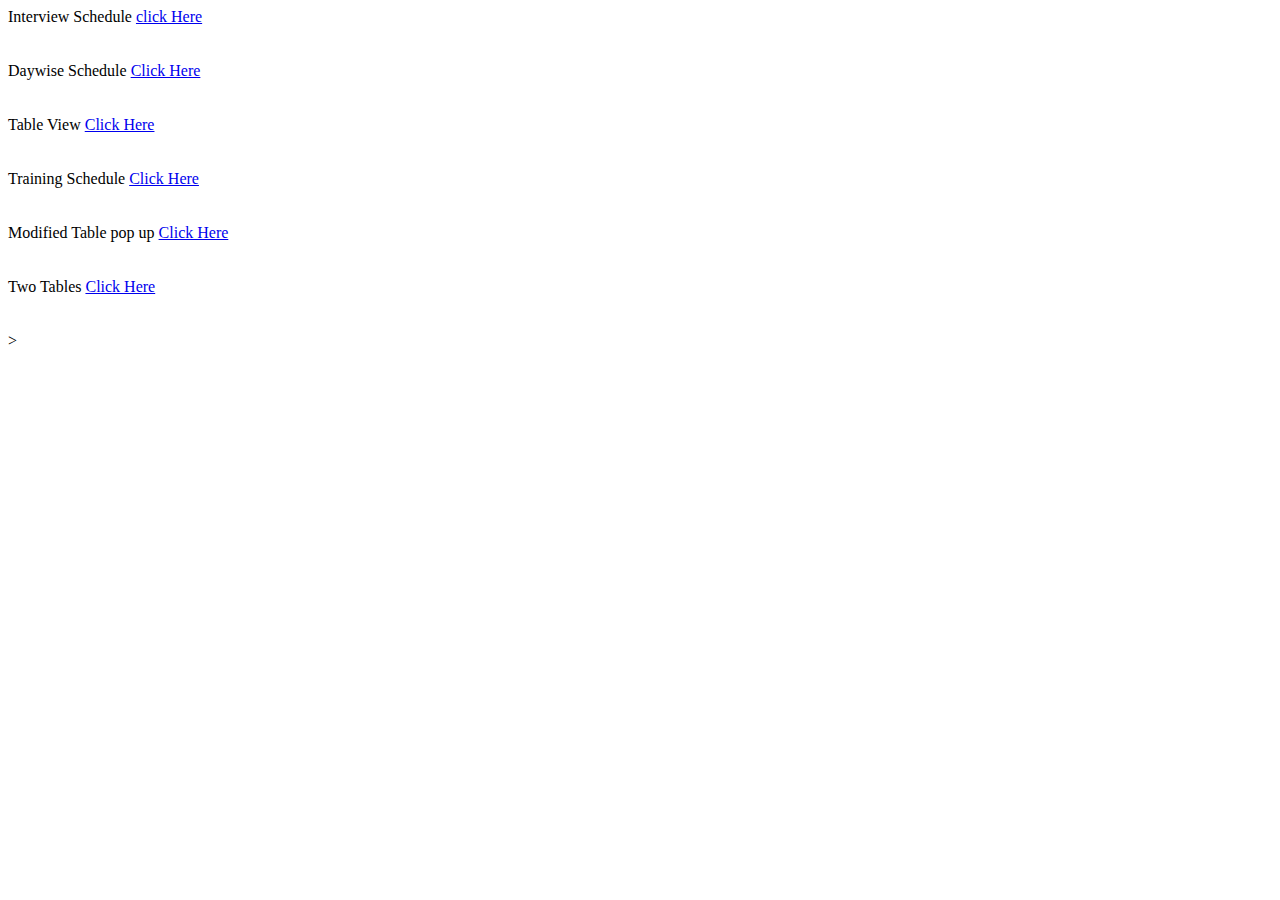
<file: index.html>
<!DOCTYPE html>
<html>
<head>
	<title></title>
</head>
<body>


Interview Schedule  <a href="interview.html">click Here</a><br><br><br>

Daywise Schedule  <a href="daywise.html">Click Here</a><br><br><br>

Table View   <a href="table.html">Click Here</a><br><br><br>

Training Schedule   <a href="training.html">Click Here</a><br><br><br>

Modified Table pop up   <a href="pop_up_table.html">Click Here</a><br><br><br>

Two Tables   <a href="twotable.html">Click Here</a><br><br><br>
</body>
</html>>
</file>
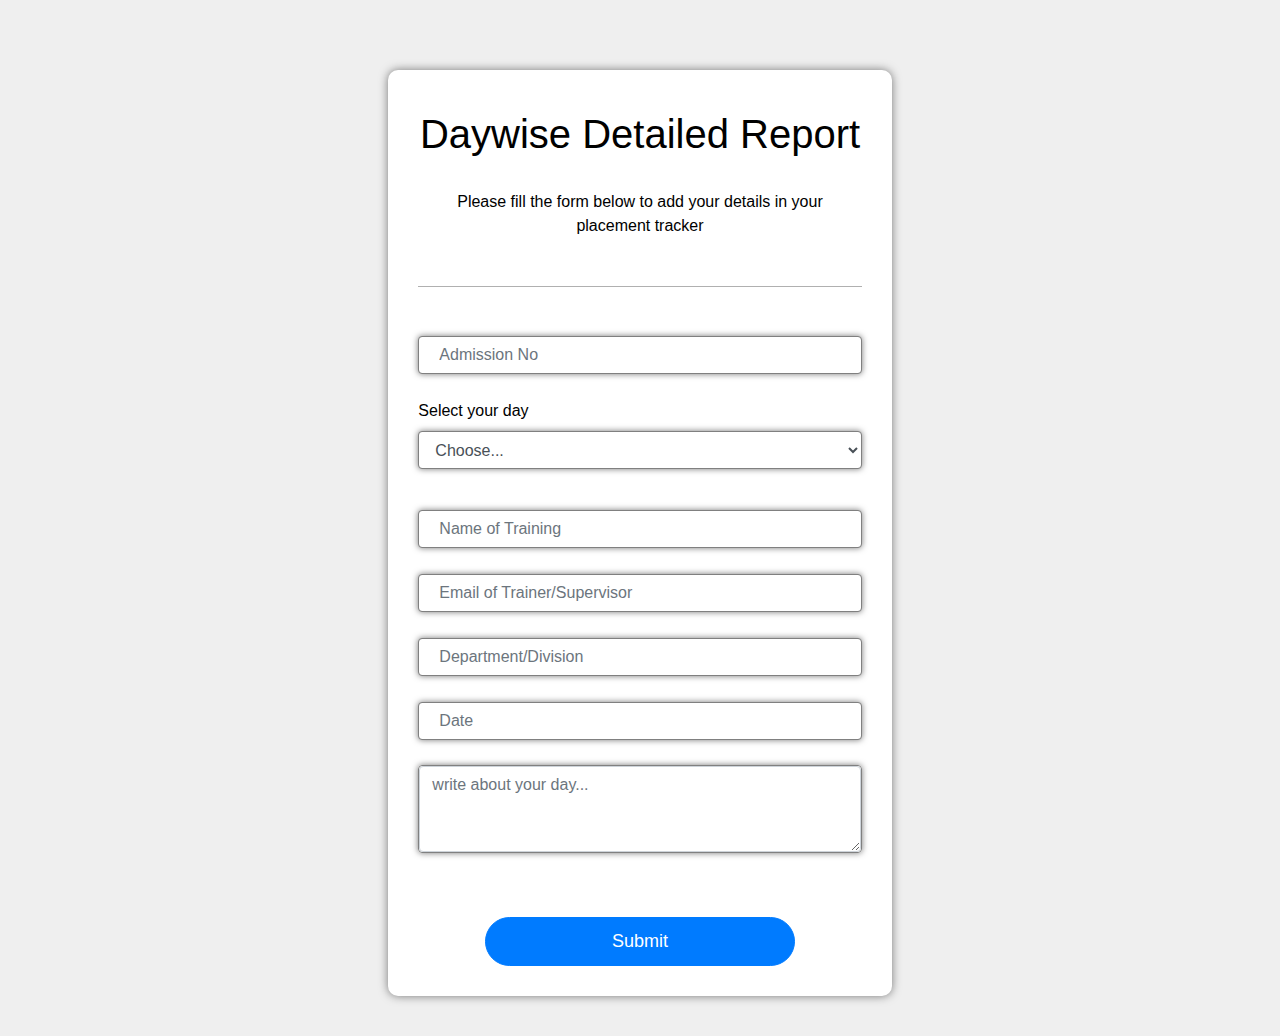
<file: daywise.html>
<!DOCTYPE html>
<html>
<head>
	<title>
		Interview Schedule
	</title>

	<!-- -------------------Links--------------------------------- -->
	<link rel="stylesheet" type="text/css" href="css/daywise.css">
	<link rel="stylesheet" href="https://stackpath.bootstrapcdn.com/bootstrap/4.4.1/css/bootstrap.min.css" >
		<!-- Font link -->
	<link rel="stylesheet" href="https://stackpath.bootstrapcdn.com/font-awesome/4.7.0/css/font-awesome.min.css"> <!-- ends -->
	<script src="https://code.jquery.com/jquery-3.4.1.slim.min.js" ></script>
	<script src="https://cdn.jsdelivr.net/npm/popper.js@1.16.0/dist/umd/popper.min.js" ></script>
	<script src="https://stackpath.bootstrapcdn.com/bootstrap/4.4.1/js/bootstrap.min.js" ></script>
	<link href="https://fonts.googleapis.com/css?family=PT+Serif&display=swap" rel="stylesheet">

	<!-- ..........................links................................ -->


</head>
<body>

<!-- ---------------------Contact Section--------------- -->
<section class="container-fluid bg  mobile_view_width_wrap">

	<section class="row justify-content-center  mobile_view_width_wrap">
		<section class="col-lg-5 col-sm-10 col-md-11 inside">
			<form class="form-container ">
				<h1 id="headr">Daywise Detailed Report</h1><br>


				<div class="form-group">
						<p class="mb-3" id="heading" style="color: black;">Please fill the form below to add your details in your placement tracker<p>
				</div>

				<hr class="my-5 new1" >
					<!-- admssion no -->
				<div class="row">
					<div class="col-sm-12">
						<input type="text" class="form-control shade" name="" id="firstName" placeholder="Admission No" " required>
					</div>

				</div><br>



				<div class="form-group">
					<label for="lastName" class="lavel" >Select your day</label>
					<select id="company-name" class="form-control shade" required>
						<option value="">Choose...</option>
						<option value="Day 1">Day 1</option>
						<option value="Day 2">Day 2</option>
						<option value="Day 3">Day 3</option>
						<option value="Day 4">Day 4</option>
						<option value="Day 5">Day 5</option>
						<option value="Day 6">Day 6</option>
						<option value="Day 7">Day 7</option>
						<option value="Day 8">Day 8</option>
						<option value="Day 9">Day 9</option>
						<option value="Day 10">Day 10</option>
						<option value="Day 11">Day 11</option>
						<option value="Day 12">Day 12</option>
						<option value="Day 13">Day 13</option>
						<option value="Day 14">Day 14</option>
						<option value="Day 15">Day 15</option>
						<option value="Day 16">Day 16</option>
						<option value="Day 17">Day 17</option>
						<option value="Day 18">Day 18</option>
						<option value="Day 19">Day 19</option>
						<option value="Day 20">Day 20</option>
						<option value="Day 21">Day 21</option>
						<option value="Day 22">Day 22</option>
						<option value="Day 23">Day 23</option>
						<option value="Day 24">Day 24</option>
						<option value="Day 25">Day 25</option>
						<option value="Day 26">Day 26</option>
						<option value="Day 27">Day 27</option>
						<option value="Day 28">Day 28</option>
						<option value="Day 29">Day 29</option>
						<option value="Day 30">Day 30</option>
						<option value="Day 31">Day 31</option>
						
					</select>
				</div><br>

				<div class="row">
					<div class="col-sm-12">
						<input type="text" class="form-control shade" name="" id="firstName" placeholder="Name of Training" " required>
					</div>

				</div><br>
				<div class="row">
					<div class="col-sm-12">
						<input type="text" class="form-control shade" name="" id="firstName" placeholder="Email of Trainer/Supervisor " required>
					</div>

				</div><br>
				<div class="row">
					<div class="col-sm-12">
						<input type="text" class="form-control shade" name="" id="firstName" placeholder="Department/Division" " required>
					</div>

				</div><br>

				<div class="row">
					<div class="col-sm-12">
						<input placeholder="Date" onfocus="(this.type='date')" id="company-date" type="text" class="form-control" name=""  required>
					</div>

				</div><br>

				<div class="form-group shade">
				      <textarea class="form-control" rows="3" id="comment" placeholder="write about your day..."></textarea>
				    </div><br><br>

				





				
				
				    <center>
					<button type="submit" id="btn-smll" class="btn btn-primary ">Submit
					</button></center>

				</form>
		</section>
	</section>
</section>


</body>
</html>





<!-- -------------------UNUSEFUL CODE ------------------------------ -->

<!-- <div class="row">
					<div class="col-sm-6">
						<label for="Email" class="lavel" >Email :</label>
						<input type="email" class="form-control" name="" id="Email" required>
					</div>

					<div class="col-sm-6">
						<label for="phone" class="lavel" >Contact No:</label>
						<input type="phone" class="form-control" name="" id="phone" required>
					</div>
	</div><br> -->




	<!-- <input type="text" class="form-control" name="" id="" placeholder="Question 1"><br> -->
</file>
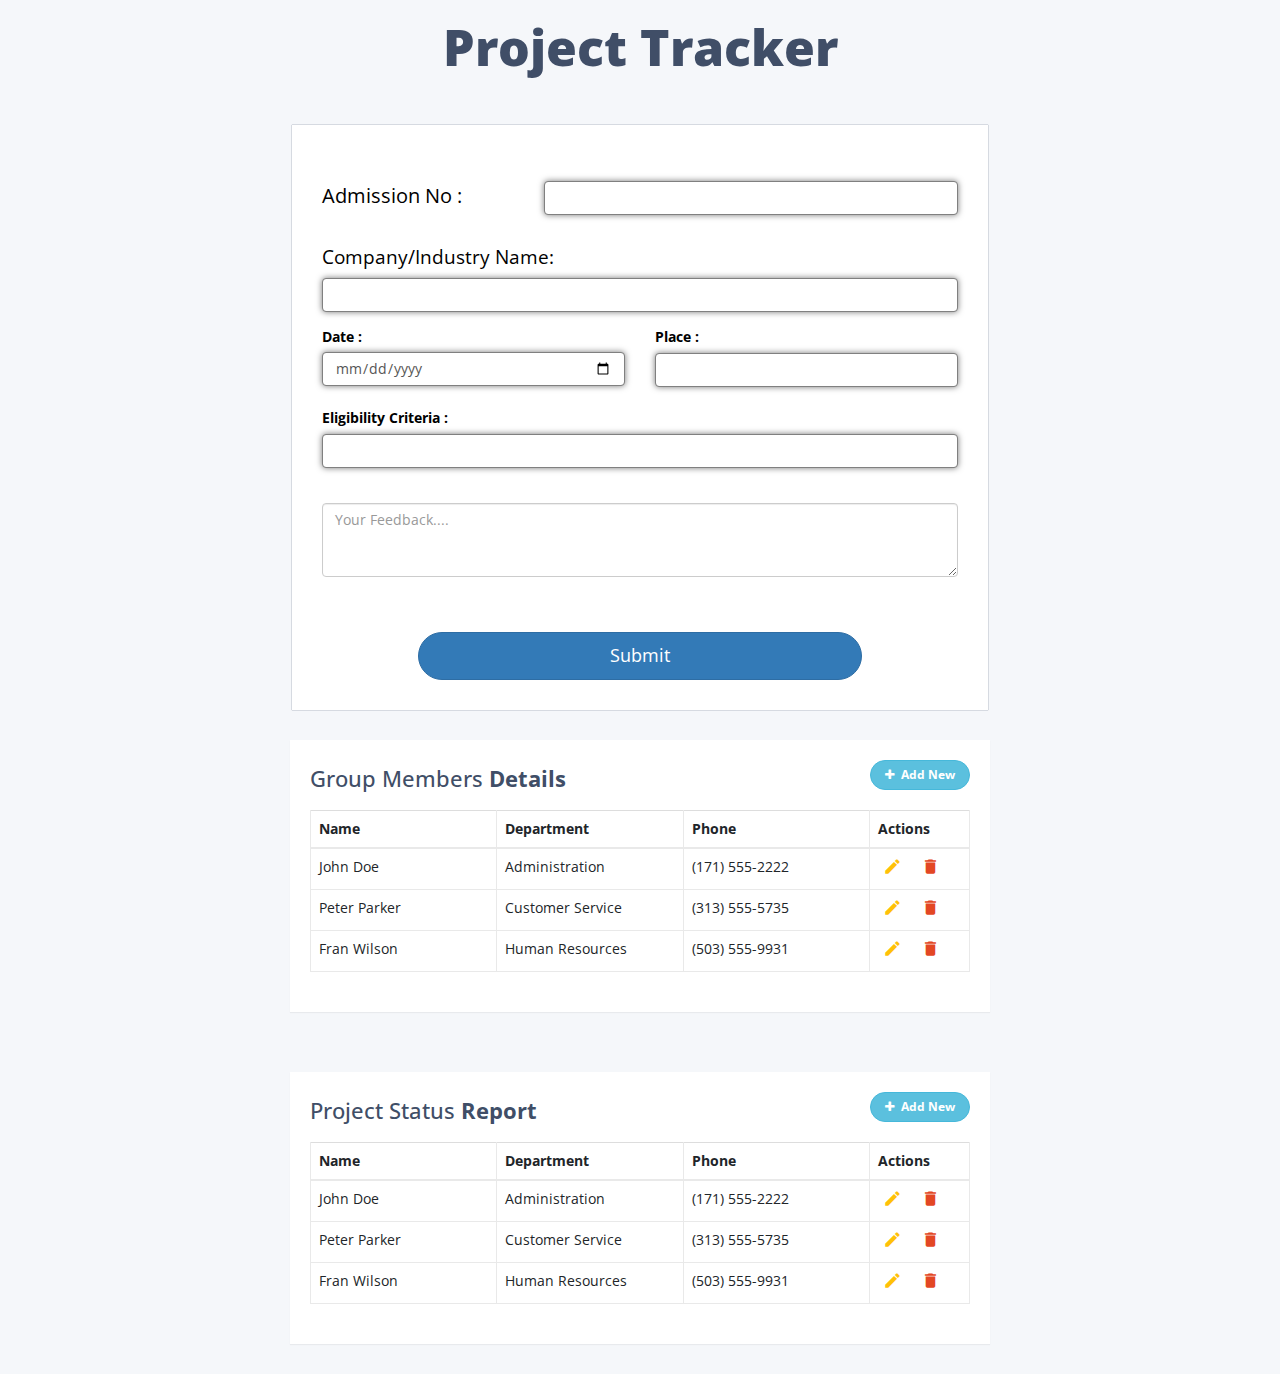
<file: FinalForm.html>
<!DOCTYPE html>
<html>
<head>
	<title>
		Give Title
	</title>

	<!-- -------------------Links--------------------------------- -->
	<link rel="stylesheet" type="text/css" href="css/des.css">
	<link rel="stylesheet" href="https://fonts.googleapis.com/css?family=Roboto|Varela+Round|Open+Sans">
	<link rel="stylesheet" href="https://stackpath.bootstrapcdn.com/bootstrap/4.4.1/css/bootstrap.min.css" >
	<link rel="stylesheet" href="https://fonts.googleapis.com/icon?family=Material+Icons">
<link rel="stylesheet" href="https://maxcdn.bootstrapcdn.com/font-awesome/4.7.0/css/font-awesome.min.css">
		<!-- Font link -->
	<link rel="stylesheet" href="https://stackpath.bootstrapcdn.com/font-awesome/4.7.0/css/font-awesome.min.css"> <!-- ends -->
	<script src="https://code.jquery.com/jquery-3.4.1.slim.min.js" ></script>
	<script src="https://cdn.jsdelivr.net/npm/popper.js@1.16.0/dist/umd/popper.min.js" ></script>
	<script src="https://stackpath.bootstrapcdn.com/bootstrap/4.4.1/js/bootstrap.min.js" ></script>
	<link href="https://fonts.googleapis.com/css?family=PT+Serif&display=swap" rel="stylesheet">
	<script src="https://ajax.googleapis.com/ajax/libs/jquery/1.12.4/jquery.min.js"></script>

	<!-- ---------------extera---------------- -->
<!--  -->
<link rel="stylesheet" href="https://maxcdn.bootstrapcdn.com/bootstrap/3.3.7/css/bootstrap.min.css">
<script src="https://ajax.googleapis.com/ajax/libs/jquery/1.12.4/jquery.min.js"></script>
<script src="https://maxcdn.bootstrapcdn.com/bootstrap/3.3.7/js/bootstrap.min.js"></script>
<link href="https://fonts.googleapis.com/css?family=PT+Serif&display=swap" rel="stylesheet">

	<style>
    body {
        color: #404E67;
        background: #F5F7FA;
		font-family: 'Open Sans', sans-serif;
	}
	.table-wrapper {
		width: 700px;
		margin: 30px auto;
        background: #fff;
        padding: 20px;	
        box-shadow: 0 1px 1px rgba(0,0,0,.05);
    }
    .table-title {
        padding-bottom: 10px;
        margin: 0 0 10px;
    }
    .table-title h2 {
        margin: 6px 0 0;
        font-size: 22px;
    }
    .table-title .add-new {
        float: right;
		height: 30px;
		font-weight: bold;
		font-size: 12px;
		text-shadow: none;
		min-width: 100px;
		border-radius: 50px;
		line-height: 13px;
    }
	.table-title .add-new i {
		margin-right: 4px;
	}
    table.table {
        table-layout: fixed;
    }
    table.table tr th, table.table tr td {
        border-color: #e9e9e9;
    }
    table.table th i {
        font-size: 13px;
        margin: 0 5px;
        cursor: pointer;
    }
    table.table th:last-child {
        width: 100px;
    }
    table.table td a {
		cursor: pointer;
        display: inline-block;
        margin: 0 5px;
		min-width: 24px;
    }    
	table.table td a.add {
        color: #27C46B;
    }
    table.table td a.edit {
        color: #FFC107;
    }
    table.table td a.delete {
        color: #E34724;
    }
    table.table td i {
        font-size: 19px;
    }
	table.table td a.add i {
        font-size: 24px;
    	margin-right: -1px;
        position: relative;
        top: 3px;
    }    
    table.table .form-control {
        height: 32px;
        line-height: 32px;
        box-shadow: none;
        border-radius: 2px;
    }
	table.table .form-control.error {
		border-color: #f50000;
	}
	table.table td .add {
		display: none;
	}

	.newstyle{

	background: #fff;
 	padding: 30px;
 	/*border-radius: 10px;*/
 	box-shadow: 0px 0px 1px 0px ;

	}

	.newsty{
		margin-left: -6%;
		margin-right:  -6%; 
	}
</style>

	<script>
$(document).ready(function(){
	$('[data-toggle="tooltip"]').tooltip();
	var actions = $("table td:last-child").html();


	// Append table with add row form of FIRST TABLE  on add new button click
    $(".add-new1").click(function(){
		$(this).attr("disabled", "disabled");
		var index = $("table tbody tr:last-child").index();
        var row = '<tr>' +
            '<td><input type="text" class="form-control" name="name" id="name"></td>' +
            '<td><input type="text" class="form-control" name="department" id="department"></td>' +
            '<td><input type="text" class="form-control" name="phone" id="phone"></td>' +
			'<td>' + actions + '</td>' +
        '</tr>';
    	$("table").append(row);		
		$("table tbody tr").eq(index + 1).find(".add, .edit").toggle();
        $('[data-toggle="tooltip"]').tooltip();
    });

    // Append table with add row form of SECOND TABLE on add new button click
    $(".add-new").click(function(){
		$(this).attr("disabled", "disabled");
		var index = $("table tbody tr:last-child").index();
        var row = '<tr>' +
            '<td><input type="text" class="form-control" name="name" id="name"></td>' +
            '<td><input type="text" class="form-control" name="department" id="department"></td>' +
            '<td><input type="text" class="form-control" name="phone" id="phone"></td>' +
			'<td>' + actions + '</td>' +
        '</tr>';
    	$("table").append(row);		
		$("table tbody tr").eq(index + 1).find(".add, .edit").toggle();
        $('[data-toggle="tooltip"]').tooltip();
    });
	// Add row on add button click
	$(document).on("click", ".add", function(){
		var empty = false;
		var input = $(this).parents("tr").find('input[type="text"]');
        input.each(function(){
			if(!$(this).val()){
				$(this).addClass("error");
				empty = true;
			} else{
                $(this).removeClass("error");
            }
		});
		$(this).parents("tr").find(".error").first().focus();
		if(!empty){
			input.each(function(){
				$(this).parent("td").html($(this).val());
			});			
			$(this).parents("tr").find(".add, .edit").toggle();
			$(".add-new").removeAttr("disabled");
		}		
    });
	// Edit row on edit button click
	$(document).on("click", ".edit", function(){		
        $(this).parents("tr").find("td:not(:last-child)").each(function(){
			$(this).html('<input type="text" class="form-control" value="' + $(this).text() + '">');
		});		
		$(this).parents("tr").find(".add, .edit").toggle();
		$(".add-new").attr("disabled", "disabled");
    });
	// Delete row on delete button click
	$(document).on("click", ".delete", function(){
        $(this).parents("tr").remove();
		$(".add-new").removeAttr("disabled");
    });
});
</script>

	<!-- ..........................links................................ -->


</head>
<body>



<div class="container">
<h1 style="font-weight: 800; font-size: 50px; text-align: center; margin-top: 20px; ">Project Tracker</h1>
<!-- ----------------------FORM -------------------------------------- -->
	<section class="row justify-content-center  mobile_view_width_wrap newsty">
		<section class="col-lg-7 col-sm-12 col-md-11 inside">
			<form class="newstyle">
			  <div style="margin-top: 25px;">
				<div class="row">
					<div class="col-sm-4">
						<h4 style="color:black;font-size:20px; margin-top:5px;  font-weight: normal; class="mb-3 lavel"  >Admission No :</h4>
					</div>

					<div class="col-sm-8">
						<input type="text" class="form-control" name="" id="phone" required>
					</div>
				</div><br>


				<div class="form-group">
					<h4 style="color:black;font-size:19px; font-weight: normal; class="mb-3 lavel" >Company/Industry Name:</h4>
					<!-- <label for="firstName" class="lavel" >Company/Industry Name:</label> -->
					<input type="text" class="form-control" name="" id="firstName" required>
				</div>

				<div class="row">
					<div class="col-sm-6">
						<label   for="date" class="lavel" >Date :</label>
						<input id="company-datee" type="date" class="form-control" name="" id="date" required>
					</div>

					<div class="col-sm-6">
						<label for="place" class="lavel" >Place :</label>
						<input type="text" class="form-control" name="" id="place" required>
					</div>
				</div><br>

				

				<div class="form-group">
					<label for="lastName" class="lavel" >Eligibility Criteria : </label>
					<input type="text" class="form-control" name="" id="place" required>
				</div><br>

			

					<div class="form-group">
				      <textarea class="form-control shade" rows="3" id="comment" placeholder="Your Feedback...."></textarea>
				    </div><br><br>
				    <center>
					<button type="submit" id="btn-smll" class="btn btn-primary ">Submit
					</button></center>
				  </div>
				</form>
		</section>
	</section>
<!-- </section> -->


<!-- -------------------FIRST TABLE----------------------------------------- -->
 
 	
    	<section class="table-responsive ">
        <div class="table-wrapper">
            <div class="table-title">
                <div class="row">
                    <div class="col-sm-8"><h2>Group Members <b>Details</b></h2></div>
                    <div class="col-sm-4">
                        <button type="button" class="btn btn-info add-new"><i class="fa fa-plus"></i> Add New</button>
                    </div>
                </div>
            </div>
            <table class="table table-bordered">
                <thead>
                    <tr>
                        <th>Name</th>
                        <th>Department</th>
                        <th>Phone</th>
                        <th>Actions</th>
                    </tr>
                </thead>
                <tbody>
                    <tr>
                        <td>John Doe</td>
                        <td>Administration</td>
                        <td>(171) 555-2222</td>
                        <td>
							<a class="add" title="Add" data-toggle="tooltip"><i class="material-icons">&#xE03B;</i></a>
                            <a class="edit" title="Edit" data-toggle="tooltip"><i class="material-icons">&#xE254;</i></a>
                            <a class="delete" title="Delete" data-toggle="tooltip"><i class="material-icons">&#xE872;</i></a>
                        </td>
                    </tr>
                    <tr>
                        <td>Peter Parker</td>
                        <td>Customer Service</td>
                        <td>(313) 555-5735</td>
                        <td>
							<a class="add" title="Add" data-toggle="tooltip"><i class="material-icons">&#xE03B;</i></a>
                            <a class="edit" title="Edit" data-toggle="tooltip"><i class="material-icons">&#xE254;</i></a>
                            <a class="delete" title="Delete" data-toggle="tooltip"><i class="material-icons">&#xE872;</i></a>
                        </td>
                    </tr>
                    <tr>
                        <td>Fran Wilson</td>
                        <td>Human Resources</td>
                        <td>(503) 555-9931</td>
                        <td>
							<a class="add" title="Add" data-toggle="tooltip"><i class="material-icons">&#xE03B;</i></a>
                            <a class="edit" title="Edit" data-toggle="tooltip"><i class="material-icons">&#xE254;</i></a>
                            <a class="delete" title="Delete" data-toggle="tooltip"><i class="material-icons">&#xE872;</i></a>
                        </td>
                    </tr>      
                </tbody>
            </table>
        </div>
    </section>    




<!-- ----------------------------------SECOND TABLE----------------------------- -->
	<section class="table-responsive">
        <div class="table-wrapper">
            <div class="table-title">
                <div class="row">
                    <div class="col-sm-8"><h2>Project Status <b>Report</b></h2></div>
                    <div class="col-sm-4">
                        <button type="button" class="btn btn-info add-new"><i class="fa fa-plus"></i> Add New</button>
                    </div>
                </div>
            </div>
            <table class="table table-bordered">
                <thead>
                    <tr>
                        <th>Name</th>
                        <th>Department</th>
                        <th>Phone</th>
                        <th>Actions</th>
                    </tr>
                </thead>
                <tbody>
                    <tr>
                        <td>John Doe</td>
                        <td>Administration</td>
                        <td>(171) 555-2222</td>
                        <td>
							<a class="add" title="Add" data-toggle="tooltip"><i class="material-icons">&#xE03B;</i></a>
                            <a class="edit" title="Edit" data-toggle="tooltip"><i class="material-icons">&#xE254;</i></a>
                            <a class="delete" title="Delete" data-toggle="tooltip"><i class="material-icons">&#xE872;</i></a>
                        </td>
                    </tr>
                    <tr>
                        <td>Peter Parker</td>
                        <td>Customer Service</td>
                        <td>(313) 555-5735</td>
                        <td>
							<a class="add" title="Add" data-toggle="tooltip"><i class="material-icons">&#xE03B;</i></a>
                            <a class="edit" title="Edit" data-toggle="tooltip"><i class="material-icons">&#xE254;</i></a>
                            <a class="delete" title="Delete" data-toggle="tooltip"><i class="material-icons">&#xE872;</i></a>
                        </td>
                    </tr>
                    <tr>
                        <td>Fran Wilson</td>
                        <td>Human Resources</td>
                        <td>(503) 555-9931</td>
                        <td>
							<a class="add" title="Add" data-toggle="tooltip"><i class="material-icons">&#xE03B;</i></a>
                            <a class="edit" title="Edit" data-toggle="tooltip"><i class="material-icons">&#xE254;</i></a>
                            <a class="delete" title="Delete" data-toggle="tooltip"><i class="material-icons">&#xE872;</i></a>
                        </td>
                    </tr>      
                </tbody>
            </table>
        </div>
   	 </section>
   	</div>


</body>
</html>





<!-- -------------------UNUSEFUL CODE ------------------------------ -->

<!-- <div class="row">
					<div class="col-sm-6">
						<label for="Email" class="lavel" >Email :</label>
						<input type="email" class="form-control" name="" id="Email" required>
					</div>

					<div class="col-sm-6">
						<label for="phone" class="lavel" >Contact No:</label>
						<input type="phone" class="form-control" name="" id="phone" required>
					</div>
	</div><br> -->




	<!-- <input type="text" class="form-control" name="" id="" placeholder="Question 1"><br> -->
</file>
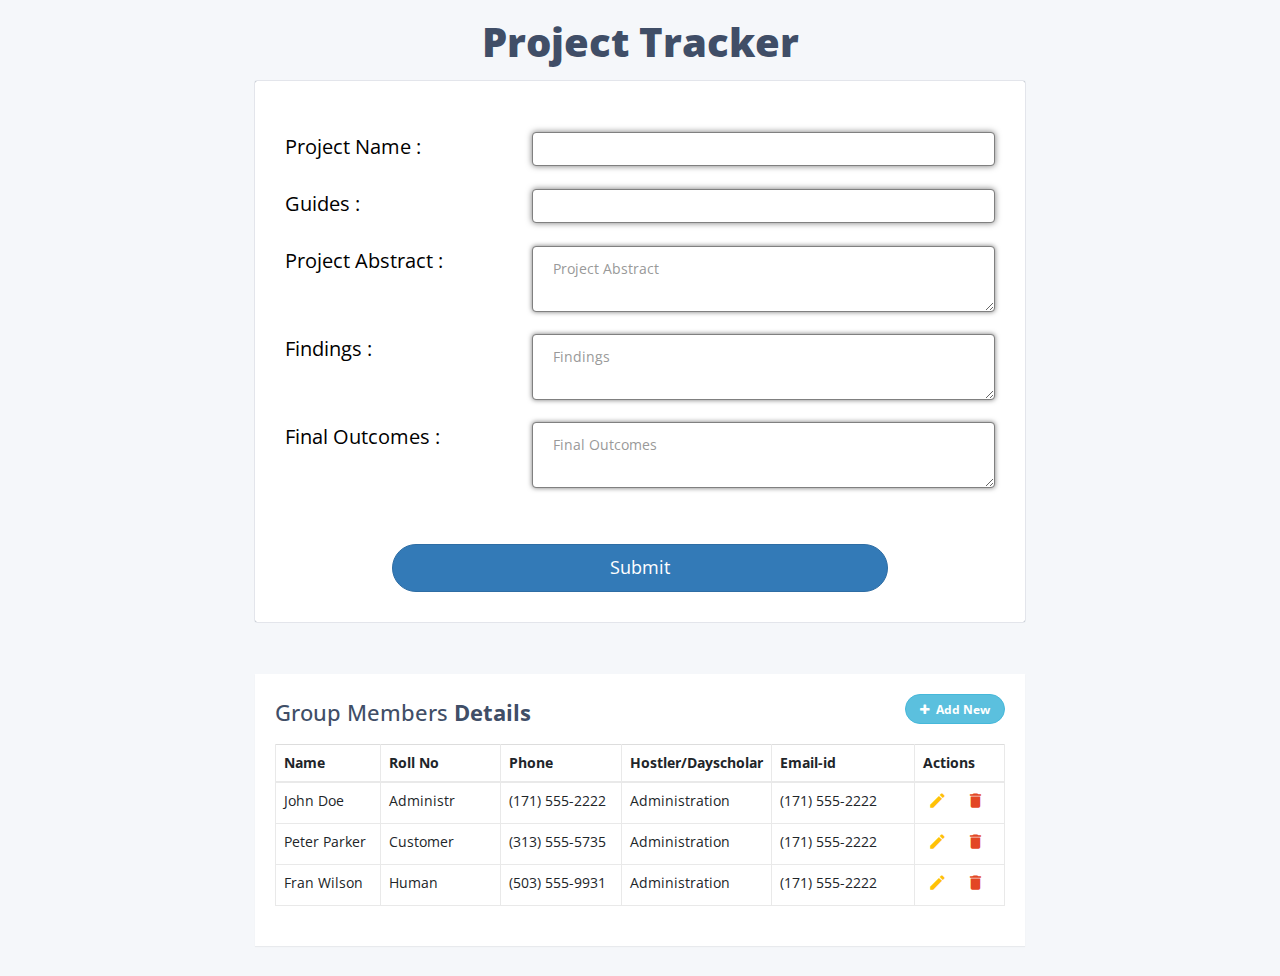
<file: FormTable.html>
<!DOCTYPE html>
<html>
<head>
	<title>
		Give Title
	</title>

<meta charset="utf-8">
<meta http-equiv="X-UA-Compatible" content="IE=edge">
<meta name="viewport" content="width=device-width, initial-scale=1">
	<!-- -------------------Links--------------------------------- -->
	<link rel="stylesheet" type="text/css" href="css/des.css">
	<link rel="stylesheet" href="https://fonts.googleapis.com/css?family=Roboto|Varela+Round|Open+Sans">
	<link rel="stylesheet" href="https://stackpath.bootstrapcdn.com/bootstrap/4.4.1/css/bootstrap.min.css" >
	<link rel="stylesheet" href="https://fonts.googleapis.com/icon?family=Material+Icons">
<link rel="stylesheet" href="https://maxcdn.bootstrapcdn.com/font-awesome/4.7.0/css/font-awesome.min.css">
		<!-- Font link -->
	<link rel="stylesheet" href="https://stackpath.bootstrapcdn.com/font-awesome/4.7.0/css/font-awesome.min.css"> <!-- ends -->
	<script src="https://code.jquery.com/jquery-3.4.1.slim.min.js" ></script>
	<script src="https://cdn.jsdelivr.net/npm/popper.js@1.16.0/dist/umd/popper.min.js" ></script>
	<script src="https://stackpath.bootstrapcdn.com/bootstrap/4.4.1/js/bootstrap.min.js" ></script>
	<link href="https://fonts.googleapis.com/css?family=PT+Serif&display=swap" rel="stylesheet">
	<script src="https://ajax.googleapis.com/ajax/libs/jquery/1.12.4/jquery.min.js"></script>

	<!-- ---------------extera---------------- -->
<!--  -->
<link rel="stylesheet" href="https://maxcdn.bootstrapcdn.com/bootstrap/3.3.7/css/bootstrap.min.css">
<script src="https://ajax.googleapis.com/ajax/libs/jquery/1.12.4/jquery.min.js"></script>
<script src="https://maxcdn.bootstrapcdn.com/bootstrap/3.3.7/js/bootstrap.min.js"></script>
<link href="https://fonts.googleapis.com/css?family=PT+Serif&display=swap" rel="stylesheet">

	<style>
    body {
        color: #404E67;
        background: #F5F7FA;
		font-family: 'Open Sans', sans-serif;
	}
	.table-wrapper {
		width: 770px;
		margin: 30px auto;
        background: #fff;
        padding: 20px;	
        box-shadow: 0 1px 1px rgba(0,0,0,.05);
    }
    .table-title {
        padding-bottom: 10px;
        margin: 0 0 10px;
    }
    .table-title h2 {
        margin: 6px 0 0;
        font-size: 22px;
    }
    .table-title .add-new {
        float: right;
		height: 30px;
		font-weight: bold;
		font-size: 12px;
		text-shadow: none;
		min-width: 100px;
		border-radius: 50px;
		line-height: 13px;
    }
	.table-title .add-new i {
		margin-right: 4px;
	}
    table.table {
        table-layout: fixed;
    }
    table.table tr th, table.table tr td {
        border-color: #e9e9e9;
    }
    table.table th i {
        font-size: 13px;
        margin: 0 5px;
        cursor: pointer;
    }
    table.table th:last-child {
        width: 100px;
    }
    table.table td a {
		cursor: pointer;
        display: inline-block;
        margin: 0 5px;
		min-width: 24px;
    }    
	table.table td a.add {
        color: #27C46B;
    }
    table.table td a.edit {
        color: #FFC107;
    }
    table.table td a.delete {
        color: #E34724;
    }
    table.table td i {
        font-size: 19px;
    }
	table.table td a.add i {
        font-size: 24px;
    	/*margin-right: -1px;*/
        position: relative;
        top: 3px;
    }    
    table.table .form-control {
        height: 32px;
        line-height: 32px;
        box-shadow: none;
        border-radius: 2px;
    }
	table.table .form-control.error {
		border-color: #f50000;
	}
	table.table td .add {
		display: none;
	}

	.newstyle{

	background: #fff;
 	padding: 30px;
 	border-radius: 2px;
 	box-shadow: 0px 0px 1px 0px ;

	}

	.newsty{
		margin-left: -4%;
		margin-right:  -4%; 
	}

    .shades{
        padding: 12px 20px;
  margin: 1px 0;
  box-sizing: border-box;
  border: 1px solid grey;
  border-radius: 4px;
  box-shadow: 0px 0px 5px 0px #787878;
    box-sizing: border-box;
    }
</style>

	<script>
$(document).ready(function(){
	$('[data-toggle="tooltip"]').tooltip();
	var actions = $("table td:last-child").html();


    // Append table with add row form of SECOND TABLE on add new button click
    $(".add-new").click(function(){
		$(this).attr("disabled", "disabled");
		var index = $("table tbody tr:last-child").index();
        var row = '<tr>' +
            '<td><input type="text" class="form-control" name="name" id="name"></td>' +
            '<td><input type="text" class="form-control" name="name" id="roll"></td>'+
            '<td><input type="text" class="form-control" name="name" id="contact"></td>'+
            '<td><input type="text" class="form-control" name="department" id="hostler"></td>' +
            '<td><input type="text" class="form-control" name="phone" id="email"></td>' +
			'<td>' + actions + '</td>' +
        '</tr>';
    	$("table").append(row);		
		$("table tbody tr").eq(index + 1).find(".add, .edit").toggle();
        $('[data-toggle="tooltip"]').tooltip();
    });
	// Add row on add button click
	$(document).on("click", ".add", function(){
		var empty = false;
		var input = $(this).parents("tr").find('input[type="text"]');
        input.each(function(){
			if(!$(this).val()){
				$(this).addClass("error");
				empty = true;
			} else{
                $(this).removeClass("error");
            }
		});
		$(this).parents("tr").find(".error").first().focus();
		if(!empty){
			input.each(function(){
				$(this).parent("td").html($(this).val());
			});			
			$(this).parents("tr").find(".add, .edit").toggle();
			$(".add-new").removeAttr("disabled");
		}		
    });
	// Edit row on edit button click
	$(document).on("click", ".edit", function(){		
        $(this).parents("tr").find("td:not(:last-child)").each(function(){
			$(this).html('<input type="text" class="form-control" value="' + $(this).text() + '">');
		});		
		$(this).parents("tr").find(".add, .edit").toggle();
		$(".add-new").attr("disabled", "disabled");
    });
	// Delete row on delete button click
	$(document).on("click", ".delete", function(){
        $(this).parents("tr").remove();
		$(".add-new").removeAttr("disabled");
    });
});
</script>

	<!-- ..........................links................................ -->


</head>
<body>



<div class="container">
<h1 style="font-weight: 800; font-size: 40px; text-align: center; margin-top: 20px; margin-bottom:-3%;">Project Tracker</h1>
<!-- ----------------------FORM -------------------------------------- -->
	<section class="row justify-content-center newsty">
		<section class="col-lg-8 col-sm-12 col-md-12 inside">
			<form class="newstyle">
			  <div style="margin-top: 20px;">
				<div class="row">
					<div class="col-sm-4 col-lg-4">
						<h4 style="color:black; font-size:20px; margin-top:5px;  font-weight: normal; class="mb-3 lavel"  >Project Name :</h4>
					</div>

					<div class="col-sm-8 col-lg-8 " ">
						<input type="text" class="form-control" name="" id="phone" required>
					</div>
				</div><br>

                <div class="row">
                    <div class="col-sm-4 col-lg-4">
                        <h4 style="color:black; font-size:20px; margin-top:5px;  font-weight: normal; class="mb-3 lavel"  >Guides :</h4>
                    </div>

                    <div class="col-sm-8 col-lg-8 " ">
                        <input type="text" class="form-control " name="" id="phone" required>
                    </div>
                </div><br>





                <div class="row">
                    <div class="col-sm-4 col-lg-4">
                        <h4 style="color:black;font-size:20px; margin-top:5px;  font-weight: normal; class="mb-3 lavel"  >Project Abstract :</h4>
                    </div>

                    <div class="col-sm-8 col-lg-8 " ">
                       <textarea class="form-control shades" rows="2" id="comment" placeholder="Project Abstract"></textarea>
                    </div>
                </div><br>


                <div class="row">
                    <div class="col-sm-4 col-lg-4">
                        <h4 style="color:black;font-size:20px; margin-top:5px;  font-weight: normal; class="mb-3 lavel"  >Findings :</h4>
                    </div>

                    <div class="col-sm-8 col-lg-8 " ">
                       <textarea class="form-control shades" rows="2" id="comment" placeholder="Findings"></textarea>
                    </div>
                </div><br>


                <div class="row">
                    <div class="col-sm-4 col-lg-4">
                        <h4 style="color:black;font-size:20px; margin-top:5px;  font-weight: normal; class="mb-3 lavel"  >Final Outcomes :</h4>
                    </div>

                    <div class="col-sm-8 col-lg-8 " ">
                       <textarea class="form-control shades" rows="2" id="comment" placeholder="Final Outcomes "></textarea>
                    </div>
                </div><br>



<!--                 <div class="form-group">
                    <h4 style="color:black;font-size:19px; font-weight: normal; class="mb-3 lavel" >Final outcome:</h4>
                    <textarea class="form-control shades" rows="2" id="comment" placeholder="Project Abstract"></textarea>
                </div> -->




				
				    <center>
					<button type="submit" id="btn-smll" style="margin-top: 5%;" class="btn btn-primary ">Submit
					</button></center>
				  </div>
				</form>
		</section>
	</section>
 </section>


<!-- -------------------FIRST TABLE----------------------------------------->
 
 	
    	<section class="table-responsive " style="margin-top: 2%;">
        <div class="table-wrapper">
            <div class="table-title">
                <div class="row">
                    <div class="col-sm-8"><h2>Group Members <b>Details</b></h2></div>
                    <div class="col-sm-4">
                        <button type="button" class="btn btn-info add-new"><i class="fa fa-plus"></i> Add New</button>
                    </div>
                </div>
            </div>
            <table class="table table-bordered">
                <colgroup>
                   <col span="1" style="width: 14%;">
                   <col span="1" style="width: 16%;">
                   <col span="1" style="width: 16%;">
                   <col span="1" style="width: 20%;">
                   <col span="1" style="width: 19%;">
                   <col span="1" style="width: 12%;">
                </colgroup>
                <thead>
                    <tr>
                        <th>Name</th>
                        <th>Roll No</th>
                        <th>Phone</th>
                        <th>Hostler/Dayscholar</th>
                        <th>Email-id</th>
                        <th>Actions</th>
                    </tr>
                </thead>
                <tbody>
                    <tr>
                        <td>John Doe</td>
                        <td>Administr</td>
                        <td>(171) 555-2222</td>
                        <td>Administration</td>
                        <td>(171) 555-2222</td>
                        <td>
							<a class="add" title="Add" data-toggle="tooltip"><i class="material-icons">send</i></a>
                            <a class="edit" title="Edit" data-toggle="tooltip"><i class="material-icons">&#xE254;</i></a>
                            <a class="delete" title="Delete" data-toggle="tooltip"><i class="material-icons">&#xE872;</i></a>
                        </td>
                    </tr>
                    <tr>
                        <td>Peter Parker</td>
                        <td>Customer </td>
                        <td>(313) 555-5735</td>
                        <td>Administration</td>
                        <td>(171) 555-2222</td>
                        <td>
							<a class="add" title="Add" data-toggle="tooltip"><i class="material-icons">send</i></a>
                            <a class="edit" title="Edit" data-toggle="tooltip"><i class="material-icons">&#xE254;</i></a>
                            <a class="delete" title="Delete" data-toggle="tooltip"><i class="material-icons">&#xE872;</i></a>
                        </td>
                    </tr>
                    <tr>
                        <td>Fran Wilson</td>
                        <td>Human </td>
                        <td>(503) 555-9931</td>
                        <td>Administration</td>
                        <td>(171) 555-2222</td>
                        <td>
							<a class="add" title="Add" data-toggle="tooltip"><i class="material-icons">send</i></a>
                            <a class="edit" title="Edit" data-toggle="tooltip"><i class="material-icons">&#xE254;</i></a>
                            <a class="delete" title="Delete" data-toggle="tooltip"><i class="material-icons">&#xE872;</i></a>
                        </td>
                    </tr>      
                </tbody>
            </table>
        </div>
    </section>    

</body>
</html>





<!-- -------------------UNUSEFUL CODE ------------------------------ -->

<!-- <div class="row">
					<div class="col-sm-6">
						<label for="Email" class="lavel" >Email :</label>
						<input type="email" class="form-control" name="" id="Email" required>
					</div>

					<div class="col-sm-6">
						<label for="phone" class="lavel" >Contact No:</label>
						<input type="phone" class="form-control" name="" id="phone" required>
					</div>
	</div><br> -->




	<!-- <input type="text" class="form-control" name="" id="" placeholder="Question 1"><br> -->
</file>
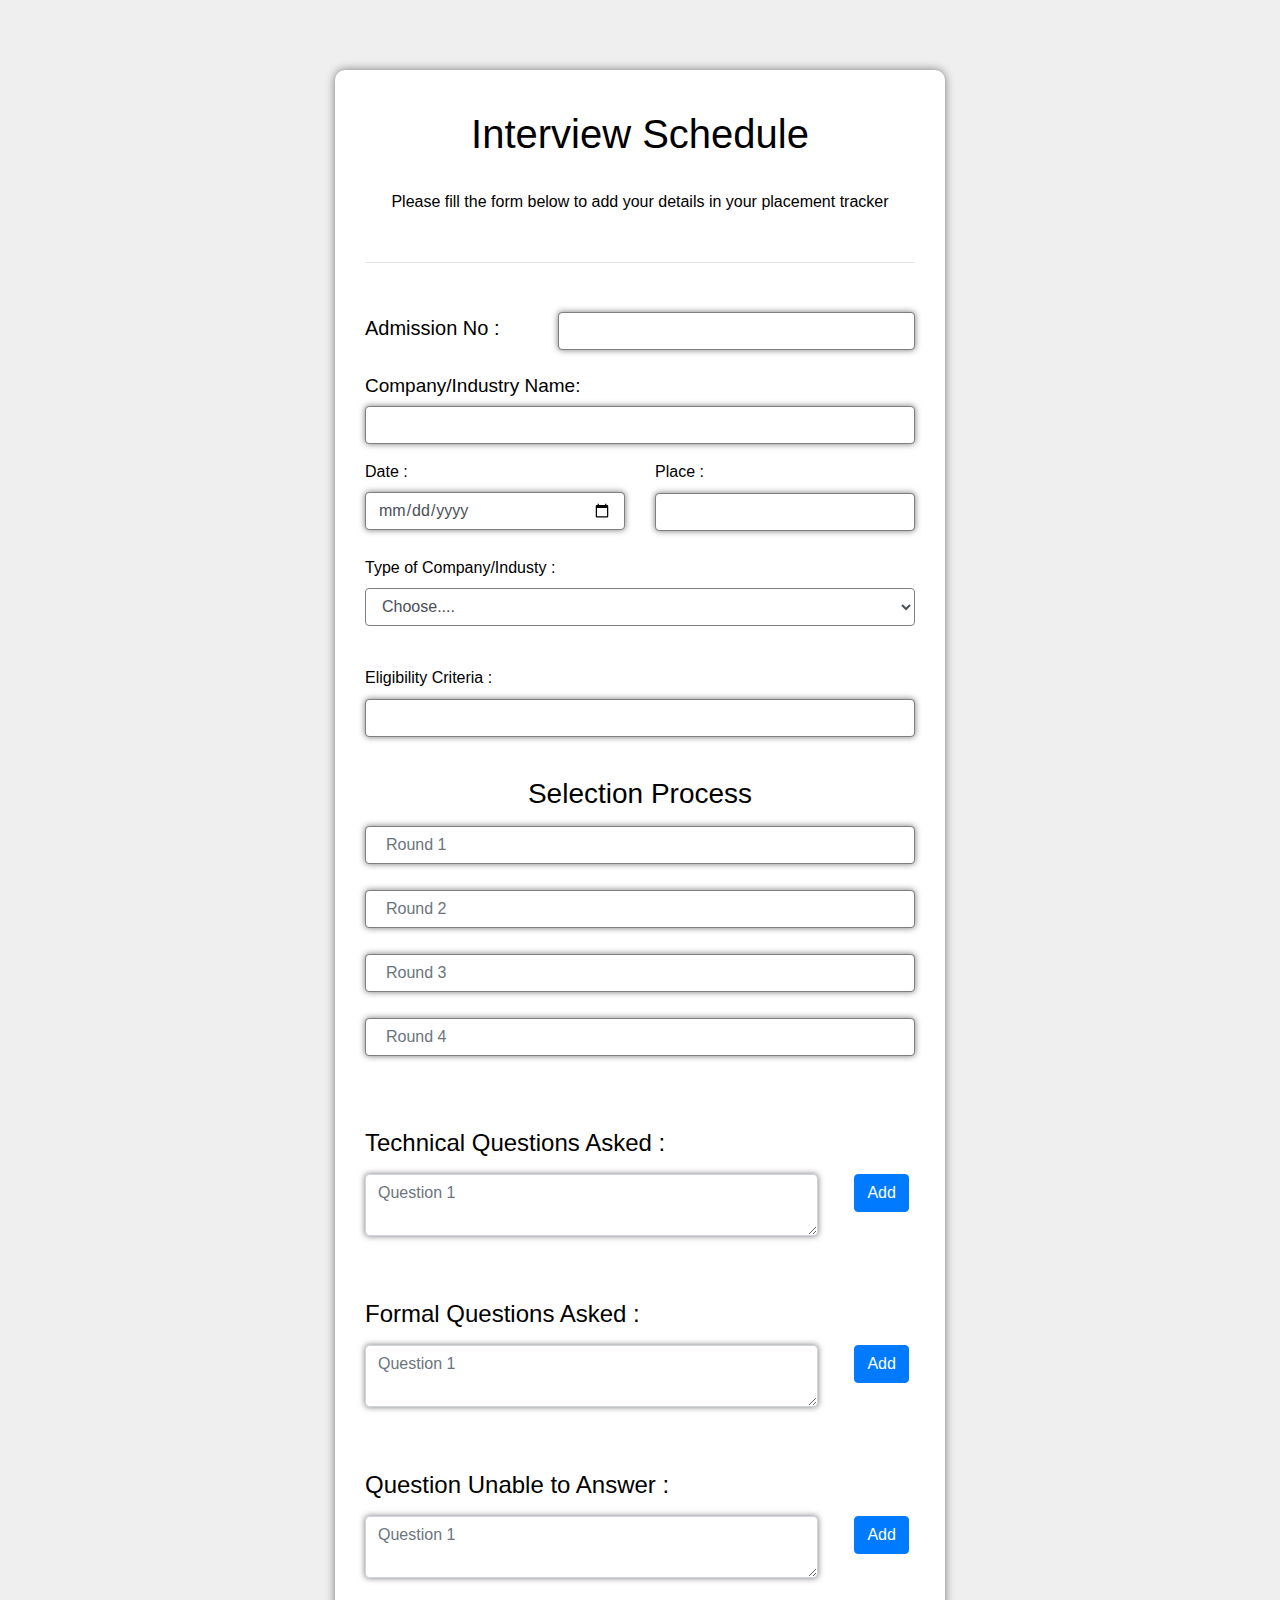
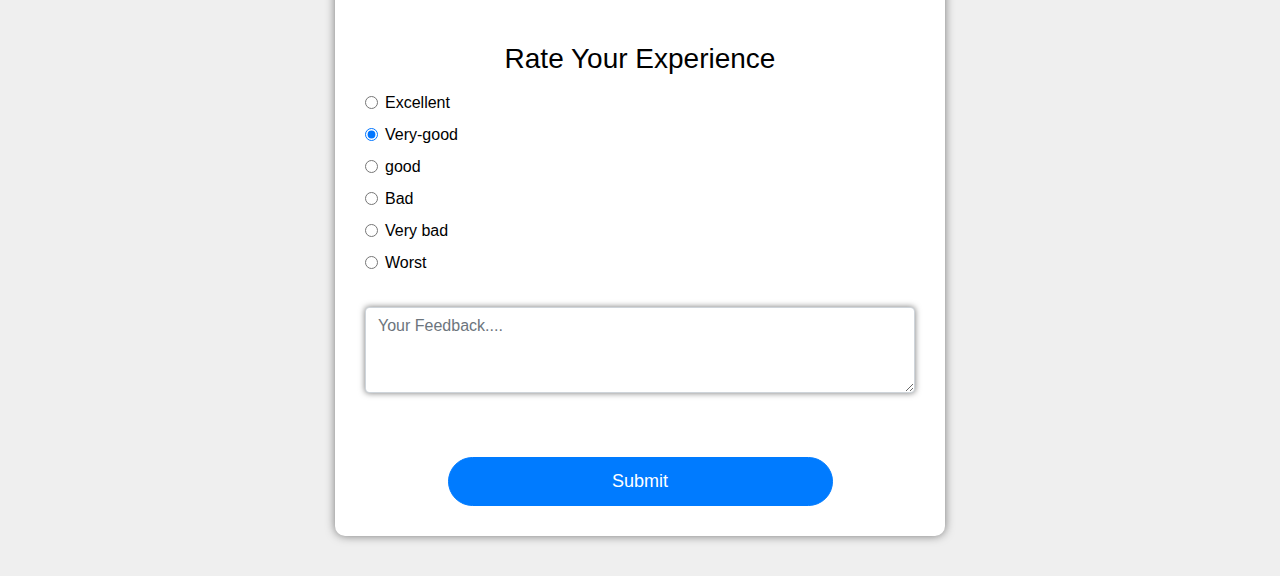
<file: interview.html>
<!DOCTYPE html>
<html>
<head>
	<title>
		Interview Schedule
	</title>

	<!-- -------------------Links--------------------------------- -->
	<link rel="stylesheet" type="text/css" href="css/des.css">
	<link rel="stylesheet" href="https://stackpath.bootstrapcdn.com/bootstrap/4.4.1/css/bootstrap.min.css" >
		<!-- Font link -->
	<link rel="stylesheet" href="https://stackpath.bootstrapcdn.com/font-awesome/4.7.0/css/font-awesome.min.css"> <!-- ends -->
	<script src="https://code.jquery.com/jquery-3.4.1.slim.min.js" ></script>
	<script src="https://cdn.jsdelivr.net/npm/popper.js@1.16.0/dist/umd/popper.min.js" ></script>
	<script src="https://stackpath.bootstrapcdn.com/bootstrap/4.4.1/js/bootstrap.min.js" ></script>
	<link href="https://fonts.googleapis.com/css?family=PT+Serif&display=swap" rel="stylesheet">
<style>
::placeholder {
  color: red;
  opacity: 1; /* Firefox */
}

:-ms-input-placeholder { /* Internet Explorer 10-11 */
 color: red;
}

::-ms-input-placeholder { /* Microsoft Edge */
 color: red;
}
</style>
	<!-- ..........................links................................ -->


</head>
<body>

<!-- ---------------------Contact Section--------------- -->
<section class="container-fluid bg  mobile_view_width_wrap">

	<section class="row justify-content-center  mobile_view_width_wrap">
		<section class="col-lg-6 col-sm-11 col-md-11 inside">
			<form class="form-container ">
				<h1 id="headr">Interview Schedule</h1><br>


				<div class="form-group">
						<p class="mb-3" id="heading" style="color: black;">Please fill the form below to add your details in your placement tracker<p>
				</div>

				<hr class="my-5" >
					<!-- admssion no -->
				<div class="row">
					<div class="col-sm-4">
						<h4 style="color:black;font-size:20px; margin-top:5px;  font-weight: normal; class="mb-3 lavel"  >Admission No :</h4>
					</div>

					<div class="col-sm-8">
						<input type="text" class="form-control" name="" id="phone" required>
					</div>
		</div><br>


				<div class="form-group">
					<h4 style="color:black;font-size:19px; font-weight: normal; class="mb-3 lavel" >Company/Industry Name:</h4>
					<!-- <label for="firstName" class="lavel" >Company/Industry Name:</label> -->
					<input type="text" class="form-control" name="" id="firstName" required>
				</div>

				<div class="row">
					<div class="col-sm-6">
						<label   for="date" class="lavel" >Date :</label>
						<input id="company-datee" type="date" class="form-control" name="" id="date" required>
					</div>

					<div class="col-sm-6">
						<label for="place" class="lavel" >Place :</label>
						<input type="text" class="form-control" name="" id="place" required>
					</div>
				</div><br>

				<div class="form-group">
					<label for="lastName" class="lavel" >Type of Company/Industy : </label>
					<select id="company-name" class="form-control" required>
						<option value="">Choose....</option>
						<option value="Core Electronic">Core Electronic</option>
						<option value="Service Sector">Service Sector</option>
						<option value="Software">Software </option>
						<option value="Sales and Marketing">Sales and Marketing</option>
						<option value="Electronic Manufacturing">Electronic Manufacturing</option>
						<option value="">other</option>
						
					</select>
				</div><br>

				<div class="form-group">
					<label for="lastName" class="lavel" >Eligibility Criteria : </label>
					<input type="text" class="form-control" name="" id="place" required>
				</div><br>

				
				<!-- <hr class="my-4"> -->
				
				<!-- <hr class="my-4"> -->

				<h3 class="mb-3 lavel">Selection Process</h3>
					<input type="text" class="form-control" name="" id="" placeholder="Round 1"><br>
						<input type="text" class="form-control" name="" id="" placeholder="Round 2"><br>
						<input type="text" class="form-control" name="" id="" placeholder="Round 3"><br>
						<input type="text" class="form-control" name="" id="" placeholder="Round 4"><br><br><br>

					<!-- --------------	TECHNICAL QUESTIONS ---------------------- -->
					<div class="form-group">
						<h4 class="mb-3 lavel">Technical Questions Asked :</h4>

						<div class="row">
					<div class="col-sm-10">
						<textarea class="form-control shade" rows="2" id="comment" placeholder="Question 1"></textarea>
					</div>

					<div class="col-sm-2">
						<center>
					<button type="submit" class="btn btn-primary">Add</button>
						</center>
					</div>
				</div>
			</div><br><br>


			<!-- ---------------------FORMAL QUESTION---------------------------- -->
					<div class="form-group">
						<h4 class="mb-3 lavel">Formal Questions Asked :</h4>
						<div class="row">
					<div class="col-sm-10">
						<textarea class="form-control shade" rows="2" id="comment" placeholder="Question 1"></textarea>
					</div>

					<div class="col-sm-2">
						<center>
						<button type="submit"  class="btn btn-primary ">Add</button>
						</center>
					</div>
				</div>
					</div><br><br>

			<!-- --------------QUESTION UNABLE TO ANSWER------------------ -->
					<div class="form-group">
						<h4 class="mb-3 lavel">Question Unable to Answer :</h4>
						<div class="row">
					<div class="col-sm-10">
						<textarea class="form-control shade" rows="2" id="comment" placeholder="Question 1"></textarea>
					</div>

					<div class="col-sm-2">
						<center>
						<button type=""  class="btn btn-primary ">Add</button>
						</center>
					</div>
				</div>
					</div><br><br>

					<!-- --------------------Rate experience------------------ -->

					<h3 class="mb-3 lavel">Rate Your Experience</h3>
					<div class="form-check">
						<input id="rate" type="radio" class="form-check-input " name="round"  required>
						<label for="rate" class="lavel">Excellent</label>
					</div>
					<div class="form-check">
						<input id="rate" type="radio" class="form-check-input " name="round"  checked required>
						<label for="round2" class="lavel">Very-good</label>
					</div>
					<div class="form-check">
						<input id="rate" type="radio" class="form-check-input " name="round"  required>
						<label for="rate" class="lavel">good</label>
					</div>
					<div class="form-check">
						<input id="rate" type="radio" class="form-check-input " name="round"  required>
						<label for="rate" class="lavel">Bad</label>
					</div>
					<div class="form-check">
						<input id="rate" type="radio" class="form-check-input " name="round"  required>
						<label for="rate" class="lavel">Very bad</label>
					</div>
					<div class="form-check">
						<input id="rate" type="radio" class="form-check-input " name="round"  required>
						<label for="round5" class="lavel">Worst</label>
					</div><br>

					<div class="form-group">
				      <textarea class="form-control shade" rows="3" id="comment" placeholder="Your Feedback...."></textarea>
				    </div><br><br>
				    <center>
					<button type="submit" id="btn-smll" class="btn btn-primary ">Submit
					</button></center>

				</form>
		</section>
	</section>
</section>


</body>
</html>





<!-- -------------------UNUSEFUL CODE ------------------------------ -->

<!-- <div class="row">
					<div class="col-sm-6">
						<label for="Email" class="lavel" >Email :</label>
						<input type="email" class="form-control" name="" id="Email" required>
					</div>

					<div class="col-sm-6">
						<label for="phone" class="lavel" >Contact No:</label>
						<input type="phone" class="form-control" name="" id="phone" required>
					</div>
	</div><br> -->




	<!-- <input type="text" class="form-control" name="" id="" placeholder="Question 1"><br> -->
</file>
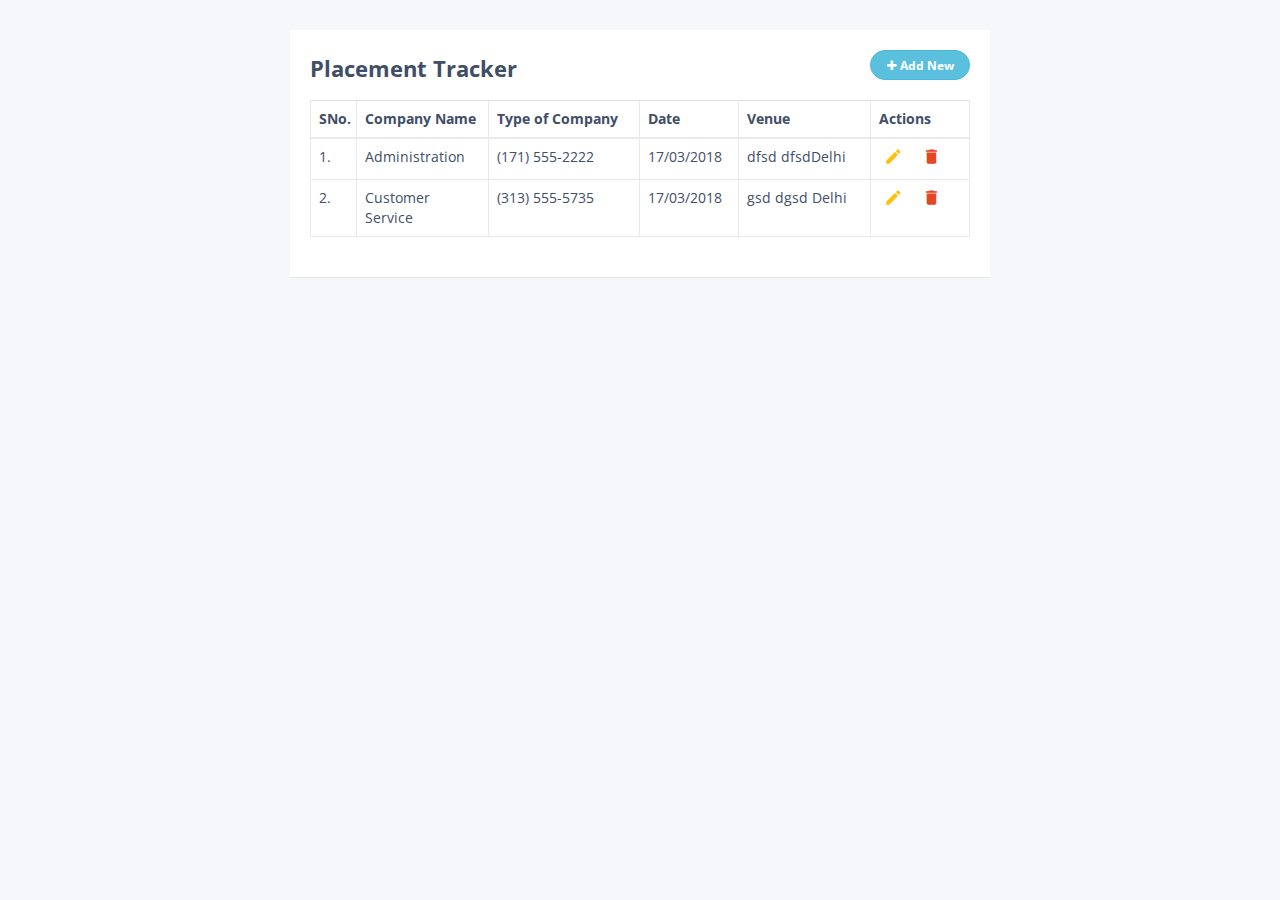
<file: pop_up_table.html>
<!DOCTYPE html>
<html lang="en">
<head>
<meta charset="utf-8">
<meta http-equiv="X-UA-Compatible" content="IE=edge">
<meta name="viewport" content="width=device-width, initial-scale=1">
<title>Table</title>

<link rel="stylesheet" type="text/css" href="css/des.css">
<link rel="stylesheet" href="https://fonts.googleapis.com/css?family=Roboto|Varela+Round|Open+Sans">
<link rel="stylesheet" href="https://fonts.googleapis.com/icon?family=Material+Icons">
<link rel="stylesheet" href="https://maxcdn.bootstrapcdn.com/font-awesome/4.7.0/css/font-awesome.min.css">
<link rel="stylesheet" href="https://maxcdn.bootstrapcdn.com/bootstrap/3.3.7/css/bootstrap.min.css">
<script src="https://ajax.googleapis.com/ajax/libs/jquery/1.12.4/jquery.min.js"></script>
<script src="https://maxcdn.bootstrapcdn.com/bootstrap/3.3.7/js/bootstrap.min.js"></script>
<style>
    body {
        color: #404E67;
        background: #F5F7FA;
		font-family: 'Open Sans', sans-serif;
	}
	.table-wrapper {
		width: 700px;
		margin: 30px auto;
        background: #fff;
        padding: 20px;	
        box-shadow: 0 1px 1px rgba(0,0,0,.05);
    }
    .table-title {
        padding-bottom: 10px;
        margin: 0 0 10px;
    }
    .table-title h2 {
        margin: 6px 0 0;
        font-size: 22px;
    }
    .table-title .add-new {
        float: right;
		height: 30px;
		font-weight: bold;
		font-size: 12px;
		text-shadow: none;
		min-width: 100px;
		border-radius: 50px;
		line-height: 13px;
    }
	.table-title .add-new i {
		margin-right: 4px;
	}
    table.table {
        table-layout: fixed;
    }
    table.table tr th, table.table tr td {
        border-color: #e9e9e9;
    }
    table.table th i {
        font-size: 13px;
        margin: 0 5px;
        cursor: pointer;
    }
    table.table th:last-child {
        width: 100px;
    }
    table.table td a {
		cursor: pointer;
        display: inline-block;
        margin: 0 5px;
		min-width: 24px;
    }    
	table.table td a.add {
        color: #27C46B;
    }
    table.table td a.edit {
        color: #FFC107;
    }
    table.table td a.delete {
        color: #E34724;
    }
    table.table td i {
        font-size: 19px;
    }
	table.table td a.add i {
        font-size: 24px;
    	margin-right: -1px;
        position: relative;
        top: 3px;
    }    
    table.table .form-control {
        height: 32px;
        line-height: 32px;
        box-shadow: none;
        border-radius: 2px;
    }
	table.table .form-control.error {
		border-color: #f50000;
	}
	table.table td .add {
		display: none;
	}
</style>
<script>
$(document).ready(function(){
	$('[data-toggle="tooltip"]').tooltip();
	var actions = $("table td:last-child").html()

    ;
	
	//------------------- Delete Button Code Starts -------------------------------------
        	$(document).on("click", ".delete", function(){
                $(this).parents("tr").remove();
        		$(".add-new").removeAttr("disabled");
            });
    // --------------------Code ends----------------------


});
</script>
</head>
<body>
    <div class="container">
        <div class="table-wrapper">
            <div class="table-title">
                <div class="row">
                    <div class="col-sm-8"><h2><b>Placement Tracker</b></h2></div>
                    <div class="col-sm-4">
                       <button class="btn btn-info add-new" data-toggle="modal" data-target="#myModal"><i class="fa fa-plus"></i>Add New</button>
                    </div>

    <!-------------------------------------------- POP UP DATA-------------------------- -->
                                     <!-- The Modal -->
                      <div class="modal fade" id="myModal">
                        <div class="modal-dialog modal-dialog-centered">
                          <div class="modal-content">
                          
                            <!-- Modal Header -->
                            <!-- Modal Header -->
                          <div class="modal-header ">  
                            <div class="row">
                                <div class="col-sm-6">
                                    <h4 class="modal-title row"><b>Add New</b></h4>
                                </div>

                                <div class="col-sm-6">
                                   <button type="button" style="margin-top: -5px;"  class="close" data-dismiss="modal">&times;</button>
                                </div>
                            </div>

                        </div>



                            <!-- Modal body -->
                                    <div class="modal-body">
                                            <form class="form-container ">
                <h1 id="headr">Interview Schedule</h1><br>


                <div class="form-group">
                        <p class="mb-3" id="heading" style="color: black;">Please fill the form below to add your details in your placement tracker<p>
                </div>

                <hr class="my-5" >
                    <!-- admssion no -->
                <div class="row">
                    <div class="col-sm-4">
                        <h4 style="color:black;font-size:20px; margin-top:5px;  font-weight: normal; class="mb-3 lavel"  >Admission No :</h4>
                    </div>

                    <div class="col-sm-8">
                        <input type="text" class="form-control" name="" id="phone" required>
                    </div>
        </div><br>


                <div class="form-group">
                    <h4 style="color:black;font-size:19px; font-weight: normal; class="mb-3 lavel" >Company/Industry Name:</h4>
                    <!-- <label for="firstName" class="lavel" >Company/Industry Name:</label> -->
                    <input type="text" class="form-control" name="" id="firstName" required>
                </div>

                <div class="row">
                    <div class="col-sm-6">
                        <label   for="date" class="lavel" >Date :</label>
                        <input id="company-datee" type="date" class="form-control" name="" id="date" required>
                    </div>

                    <div class="col-sm-6">
                        <label for="place" class="lavel" >Place :</label>
                        <input type="text" class="form-control" name="" id="place" required>
                    </div>
                </div><br>

                <div class="form-group">
                    <label for="lastName" class="lavel" >Type of Company/Industy : </label>
                    <select id="company-name" class="form-control" required>
                        <option value="">Choose....</option>
                        <option value="Core Electronic">Core Electronic</option>
                        <option value="Service Sector">Service Sector</option>
                        <option value="Software">Software </option>
                        <option value="Sales and Marketing">Sales and Marketing</option>
                        <option value="Electronic Manufacturing">Electronic Manufacturing</option>
                        <option value="">other</option>
                        
                    </select>
                </div><br>

                <div class="form-group">
                    <label for="lastName" class="lavel" >Eligibility Criteria : </label>
                    <input type="text" class="form-control" name="" id="place" required>
                </div><br>

                
                <!-- <hr class="my-4"> -->
                
                <!-- <hr class="my-4"> -->

                <h3 class="mb-3 lavel">Selection Process</h3>
                    <input type="text" class="form-control" name="" id="" placeholder="Round 1"><br>
                        <input type="text" class="form-control" name="" id="" placeholder="Round 2"><br>
                        <input type="text" class="form-control" name="" id="" placeholder="Round 3"><br>
                        <input type="text" class="form-control" name="" id="" placeholder="Round 4"><br><br><br>

                    <!-- -------------- TECHNICAL QUESTIONS ---------------------- -->
                    <div class="form-group">
                        <h4 class="mb-3 lavel">Technical Questions Asked :</h4>

                        <div class="row">
                    <div class="col-sm-10">
                        <textarea class="form-control shade" style="box-shadow: 0px 0px 6px 0px #787878; border: 1px solid grey;  rows="2" id="comment" placeholder="Question 1"></textarea>
                    </div>

                    <div class="col-sm-2">
                        <center>
                    <button type="submit" class="btn btn-primary">Add</button>
                        </center>
                    </div>
                </div>
            </div><br><br>


            <!-- ---------------------FORMAL QUESTION---------------------------- -->
                    <div class="form-group">
                        <h4 class="mb-3 lavel">Formal Questions Asked :</h4>
                        <div class="row">
                    <div class="col-sm-10">
                        <textarea class="form-control shade" style="box-shadow: 0px 0px 6px 0px #787878; border: 1px solid grey;  rows="2" id="comment" placeholder="Question 1"></textarea>
                    </div>

                    <div class="col-sm-2">
                        <center>
                        <button type="submit"  class="btn btn-primary ">Add</button>
                        </center>
                    </div>
                </div>
                    </div><br><br>

            <!-- --------------QUESTION UNABLE TO ANSWER------------------ -->
                    <div class="form-group">
                        <h4 class="mb-3 lavel">Question Unable to Answer :</h4>
                        <div class="row">
                    <div class="col-sm-10">
                        <textarea class="form-control shade" style="box-shadow: 0px 0px 6px 0px #787878; border: 1px solid grey;  rows="2" id="comment" placeholder="Question 1"></textarea>
                    </div>

                    <div class="col-sm-2">
                        <center>
                        <button type=""  class="btn btn-primary ">Add</button>
                        </center>
                    </div>
                </div>
                    </div><br><br>

                    <!-- --------------------Rate experience------------------ -->

                    <h3 class="mb-3 lavel">Rate Your Experience</h3>
                    <div class="form-check">
                        <input id="rate" type="radio" class="form-check-input " name="round"  required>
                        <label for="rate" class="lavel">Excellent</label>
                    </div>
                    <div class="form-check">
                        <input id="rate" type="radio" class="form-check-input " name="round"  checked required>
                        <label for="round2" class="lavel">Very-good</label>
                    </div>
                    <div class="form-check">
                        <input id="rate" type="radio" class="form-check-input " name="round"  required>
                        <label for="rate" class="lavel">good</label>
                    </div>
                    <div class="form-check">
                        <input id="rate" type="radio" class="form-check-input " name="round"  required>
                        <label for="rate" class="lavel">Bad</label>
                    </div>
                    <div class="form-check">
                        <input id="rate" type="radio" class="form-check-input " name="round"  required>
                        <label for="rate" class="lavel">Very bad</label>
                    </div>
                    <div class="form-check">
                        <input id="rate" type="radio" class="form-check-input " name="round"  required>
                        <label for="round5" class="lavel">Worst</label>
                    </div><br>

                    <div class="form-group">
                      <textarea class="form-control shade" style="box-shadow: 0px 0px 6px 0px #787878; border: 1px solid grey;" rows="3" id="comment" placeholder="Your Feedback...."></textarea>
                    </div><br><br>
                    <center>
                    <button type="submit" id="btn-smll" class="btn btn-primary ">Submit
                    </button></center>

                </form>

                                    </div>

                     <!-- Modal footer -->
                            <div class="modal-footer">
                              <button type="button" class="btn btn-secondary" data-dismiss="modal">Close</button>
                            </div>
                            
                          </div>
                        </div>
                      </div>    
        
    <!-- ---------------------------END------------------------------- -->
                </div>
            </div>
 
   
            <table class="table table-bordered" style="width: 100%">

                 <colgroup>
                   <col span="1" style="width: 7%;">
                   <col span="1" style="width: 20%;">
                   <col span="1" style="width: 23%;">
                   <col span="1" style="width: 15%;">
                   <col span="1" style="width: 20%;">
                   <col span="1" style="width: 15%;">
                </colgroup>
                <thead>
                    <tr>
                        <th>SNo.</th>
                        <th>Company Name</th>
                        <th>Type of Company</th>
                        <th>Date</th>
                        <th>Venue</th>
                        <th>Actions</th>
                    </tr>
                </thead>
                <tbody>
                    <tr>
                        <td>1.</td>
                        <td>Administration</td>
                        <td>(171) 555-2222</td>
                        <td>17/03/2018</td>
                        <td>dfsd dfsdDelhi</td>
                        <td>
							<a class="add" title="Add" data-toggle="tooltip"><i class="material-icons">&#xE03B;</i></a>
                            <a class="edit" title="Edit" data-toggle="tooltip"><i class="material-icons">&#xE254;</i></a>
                            <a class="delete" title="Delete" data-toggle="tooltip"><i class="material-icons">&#xE872;</i></a>
                        </td>
                    </tr>
                    <tr>
                        <td>2.</td>
                        <td>Customer Service</td>
                        <td>(313) 555-5735</td>
                        <td>17/03/2018</td>
                        <td>gsd dgsd Delhi</td>
                        <td>
							<a class="add" title="Add" data-toggle="tooltip"><i class="material-icons">&#xE03B;</i></a>
                            <a class="edit" title="Edit" data-toggle="tooltip"><i class="material-icons">&#xE254;</i></a>
                            <a class="delete" title="Delete" data-toggle="tooltip"><i class="material-icons">&#xE872;</i></a>
                        </td>
                    </tr>      
                </tbody>
            </table>
        </div>
    </div>   



    <script src="https://ajax.googleapis.com/ajax/libs/jquery/3.4.1/jquery.min.js"></script>
  <script src="https://cdnjs.cloudflare.com/ajax/libs/popper.js/1.16.0/umd/popper.min.js"></script>
  <script src="https://maxcdn.bootstrapcdn.com/bootstrap/4.4.1/js/bootstrap.min.js"></script> 
</body>
</html>
</file>
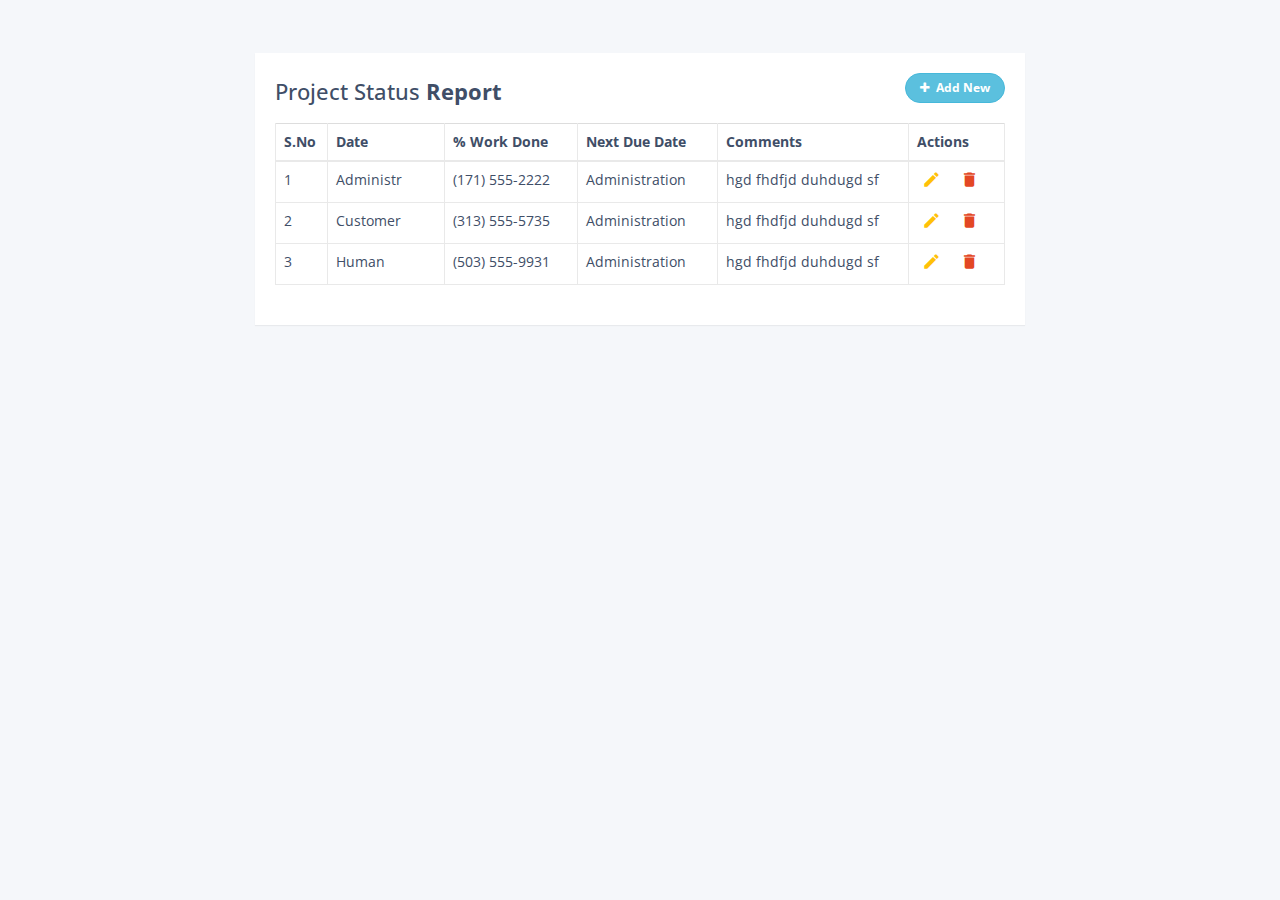
<file: ProjectStatusTable.html>
<!DOCTYPE html>
<html lang="en">
<head>
<meta charset="utf-8">
<meta http-equiv="X-UA-Compatible" content="IE=edge">
<meta name="viewport" content="width=device-width, initial-scale=1">
<title>Project Status Table</title>
<link rel="stylesheet" href="https://fonts.googleapis.com/css?family=Roboto|Varela+Round|Open+Sans">
<link rel="stylesheet" href="https://fonts.googleapis.com/icon?family=Material+Icons">
<link rel="stylesheet" href="https://maxcdn.bootstrapcdn.com/font-awesome/4.7.0/css/font-awesome.min.css">
<link rel="stylesheet" href="https://maxcdn.bootstrapcdn.com/bootstrap/3.3.7/css/bootstrap.min.css">
<script src="https://ajax.googleapis.com/ajax/libs/jquery/1.12.4/jquery.min.js"></script>
<script src="https://maxcdn.bootstrapcdn.com/bootstrap/3.3.7/js/bootstrap.min.js"></script>
<style>
    body {
        color: #404E67;
        background: #F5F7FA;
        font-family: 'Open Sans', sans-serif;
    }
    .table-wrapper {
        width: 770px;
        margin: 30px auto;
        background: #fff;
        padding: 20px;  
        box-shadow: 0 1px 1px rgba(0,0,0,.05);
    }
    .table-title {
        padding-bottom: 10px;
        margin: 0 0 10px;
    }
    .table-title h2 {
        margin: 6px 0 0;
        font-size: 22px;
    }
    .table-title .add-new {
        float: right;
        height: 30px;
        font-weight: bold;
        font-size: 12px;
        text-shadow: none;
        min-width: 100px;
        border-radius: 50px;
        line-height: 13px;
    }
    .table-title .add-new i {
        margin-right: 4px;
    }
    table.table {
        table-layout: fixed;
    }
    table.table tr th, table.table tr td {
        border-color: #e9e9e9;
    }
    table.table th i {
        font-size: 13px;
        margin: 0 5px;
        cursor: pointer;
    }
    table.table th:last-child {
        width: 100px;
    }
    table.table td a {
        cursor: pointer;
        display: inline-block;
        margin: 0 5px;
        min-width: 24px;
    }    
    table.table td a.add {
        color: #27C46B;
    }
    table.table td a.edit {
        color: #FFC107;
    }
    table.table td a.delete {
        color: #E34724;
    }
    table.table td i {
        font-size: 19px;
    }
    table.table td a.add i {
        font-size: 24px;
        margin-right: -1px;
        position: relative;
        top: 3px;
    }    
    table.table .form-control {
        height: 32px;
        line-height: 32px;
        box-shadow: none;
        border-radius: 2px;
    }
    table.table .form-control.error {
        border-color: #f50000;
    }
    table.table td .add {
        display: none;
    }
</style>
<script>
$(document).ready(function(){
    $('[data-toggle="tooltip"]').tooltip();
    var actions = $("table td:last-child").html();
    // Append table with add row form on add new button click
    $(".add-new").click(function(){
        $(this).attr("disabled", "disabled");
        var index = $("table tbody tr:last-child").index();
        var row = '<tr>' +
            '<td><input type="text" class="form-control" name="name" id="name"></td>' +
            '<td><input type="text" class="form-control" name="name" id="name"></td>' +
            '<td><input type="text" class="form-control" name="name" id="name"></td>'+
            '<td><input type="text" class="form-control" name="department" id="department"></td>' +
            '<td><input type="text" class="form-control" name="phone" id="phone"></td>' +
            '<td>' + actions + '</td>' +
        '</tr>';
        $("table").append(row);     
        $("table tbody tr").eq(index + 1).find(".add, .edit").toggle();
        $('[data-toggle="tooltip"]').tooltip();
    });
    // Add row on add button click
    $(document).on("click", ".add", function(){
        var empty = false;
        var input = $(this).parents("tr").find('input[type="text"]');
        input.each(function(){
            if(!$(this).val()){
                $(this).addClass("error");
                empty = true;
            } else{
                $(this).removeClass("error");
            }
        });
        $(this).parents("tr").find(".error").first().focus();
        if(!empty){
            input.each(function(){
                $(this).parent("td").html($(this).val());
            });         
            $(this).parents("tr").find(".add, .edit").toggle();
            $(".add-new").removeAttr("disabled");
        }       
    });
    // Edit row on edit button click
    $(document).on("click", ".edit", function(){        
        $(this).parents("tr").find("td:not(:last-child)").each(function(){
            $(this).html('<input type="text" class="form-control" value="' + $(this).text() + '">');
        });     
        $(this).parents("tr").find(".add, .edit").toggle();
        $(".add-new").attr("disabled", "disabled");
    });
    // Delete row on delete button click
    $(document).on("click", ".delete", function(){
        $(this).parents("tr").remove();
        $(".add-new").removeAttr("disabled");
    });
});
</script>
</head>
<body>
    <div class="container">

        <section class="table-responsive " style="margin-top: 2%;">
        <div class="table-wrapper">
            <div class="table-title">
                <div class="row">
                    <div class="col-sm-8"><h2>Project Status <b>Report</b></h2></div>
                    <div class="col-sm-4">
                        <button type="button" class="btn btn-info add-new"><i class="fa fa-plus"></i> Add New</button>
                    </div>
                </div>
            </div>
            <table class="table table-bordered">
                <colgroup>
                   <col span="1" style="width: 7%;">
                   <col span="1" style="width: 16%;">
                   <col span="1" style="width: 18%;">
                   <col span="1" style="width: 19%;">
                   <col span="1" style="width: 26%;">
                   <col span="1" style="width: 13%;">
                </colgroup>
                <thead>
                    <tr>
                        <th>S.No</th>
                        <th>Date</th>
                        <th>% Work Done</th>
                        <th>Next Due Date</th>
                        <th>Comments</th>
                        <th>Actions</th>
                    </tr>
                </thead>
                <tbody>
                    <tr>
                        <td>1</td>
                        <td>Administr</td>
                        <td>(171) 555-2222</td>
                        <td>Administration</td>
                        <td>hgd fhdfjd duhdugd sf</td>
                        <td>
                            <a class="add" title="Add" data-toggle="tooltip"><i class="material-icons">send</i></a>
                            <a class="edit" title="Edit" data-toggle="tooltip"><i class="material-icons">&#xE254;</i></a>
                            <a class="delete" title="Delete" data-toggle="tooltip"><i class="material-icons">&#xE872;</i></a>
                        </td>
                    </tr>
                    <tr>
                        <td>2</td>
                        <td>Customer </td>
                        <td>(313) 555-5735</td>
                        <td>Administration</td>
                        <td>hgd fhdfjd duhdugd sf</td>
                        <td>
                            <a class="add" title="Add" data-toggle="tooltip"><i class="material-icons">send</i></a>
                            <a class="edit" title="Edit" data-toggle="tooltip"><i class="material-icons">&#xE254;</i></a>
                            <a class="delete" title="Delete" data-toggle="tooltip"><i class="material-icons">&#xE872;</i></a>
                        </td>
                    </tr>
                    <tr>
                        <td>3</td>
                        <td>Human </td>
                        <td>(503) 555-9931</td>
                        <td>Administration</td>
                        <td>hgd fhdfjd duhdugd sf</td>
                        <td>
                            <a class="add" title="Add" data-toggle="tooltip"><i class="material-icons">send</i></a>
                            <a class="edit" title="Edit" data-toggle="tooltip"><i class="material-icons">&#xE254;</i></a>
                            <a class="delete" title="Delete" data-toggle="tooltip"><i class="material-icons">&#xE872;</i></a>
                        </td>
                    </tr>      
                </tbody>
            </table>
        </div>
    </section>    



    </div>     
</body>
</html>
</file>
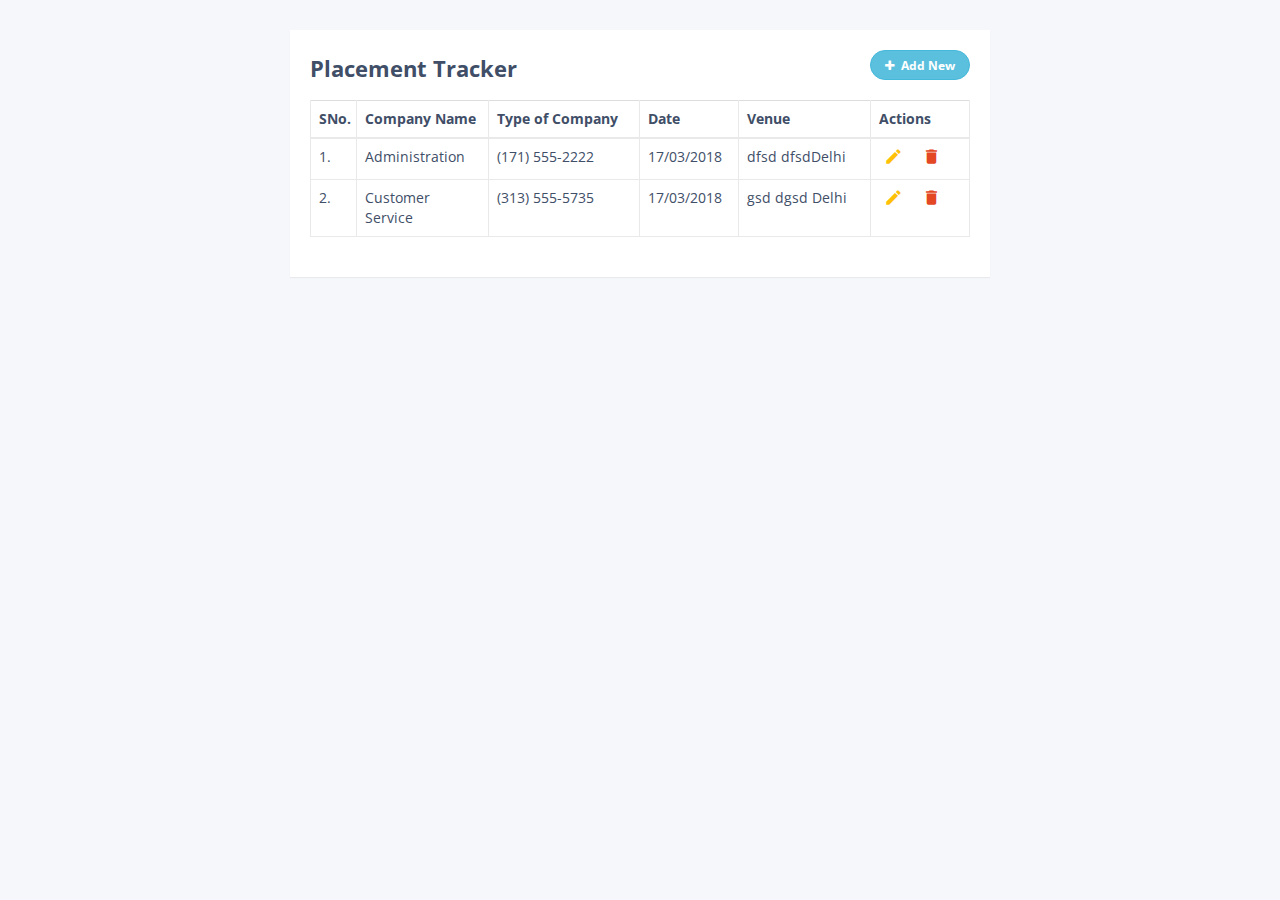
<file: table.html>
<!DOCTYPE html>
<html lang="en">
<head>
<meta charset="utf-8">
<meta http-equiv="X-UA-Compatible" content="IE=edge">
<meta name="viewport" content="width=device-width, initial-scale=1">
<title>Table</title>
<link rel="stylesheet" href="https://fonts.googleapis.com/css?family=Roboto|Varela+Round|Open+Sans">
<link rel="stylesheet" href="https://fonts.googleapis.com/icon?family=Material+Icons">
<link rel="stylesheet" href="https://maxcdn.bootstrapcdn.com/font-awesome/4.7.0/css/font-awesome.min.css">
<link rel="stylesheet" href="https://maxcdn.bootstrapcdn.com/bootstrap/3.3.7/css/bootstrap.min.css">
<script src="https://ajax.googleapis.com/ajax/libs/jquery/1.12.4/jquery.min.js"></script>
<script src="https://maxcdn.bootstrapcdn.com/bootstrap/3.3.7/js/bootstrap.min.js"></script>
<style>
    body {
        color: #404E67;
        background: #F5F7FA;
		font-family: 'Open Sans', sans-serif;
	}
	.table-wrapper {
		width: 700px;
		margin: 30px auto;
        background: #fff;
        padding: 20px;	
        box-shadow: 0 1px 1px rgba(0,0,0,.05);
    }
    .table-title {
        padding-bottom: 10px;
        margin: 0 0 10px;
    }
    .table-title h2 {
        margin: 6px 0 0;
        font-size: 22px;
    }
    .table-title .add-new {
        float: right;
		height: 30px;
		font-weight: bold;
		font-size: 12px;
		text-shadow: none;
		min-width: 100px;
		border-radius: 50px;
		line-height: 13px;
    }
	.table-title .add-new i {
		margin-right: 4px;
	}
    table.table {
        table-layout: fixed;
    }
    table.table tr th, table.table tr td {
        border-color: #e9e9e9;
    }
    table.table th i {
        font-size: 13px;
        margin: 0 5px;
        cursor: pointer;
    }
    table.table th:last-child {
        width: 100px;
    }
    table.table td a {
		cursor: pointer;
        display: inline-block;
        margin: 0 5px;
		min-width: 24px;
    }    
	table.table td a.add {
        color: #27C46B;
    }
    table.table td a.edit {
        color: #FFC107;
    }
    table.table td a.delete {
        color: #E34724;
    }
    table.table td i {
        font-size: 19px;
    }
	table.table td a.add i {
        font-size: 24px;
    	margin-right: -1px;
        position: relative;
        top: 3px;
    }    
    table.table .form-control {
        height: 32px;
        line-height: 32px;
        box-shadow: none;
        border-radius: 2px;
    }
	table.table .form-control.error {
		border-color: #f50000;
	}
	table.table td .add {
		display: none;
	}
</style>
<script>
$(document).ready(function(){
	$('[data-toggle="tooltip"]').tooltip();
	var actions = $("table td:last-child").html()

    ;
	
	//------------------- Delete Button Code Starts -------------------------------------
        	$(document).on("click", ".delete", function(){
                $(this).parents("tr").remove();
        		$(".add-new").removeAttr("disabled");
            });
    // --------------------Code ends----------------------


});
</script>
</head>
<body>
    <div class="container">
        <div class="table-wrapper">
            <div class="table-title">
                <div class="row">
                    <div class="col-sm-8"><h2><b>Placement Tracker</b></h2></div>
                    <div class="col-sm-4">
                        <button type="button" class="btn btn-info add-new"><i class="fa fa-plus"></i> Add New</button>
                    </div>
                </div>
            </div>
            <table class="table table-bordered" style="width: 100%">

                 <colgroup>
                   <col span="1" style="width: 7%;">
                   <col span="1" style="width: 20%;">
                   <col span="1" style="width: 23%;">
                   <col span="1" style="width: 15%;">
                   <col span="1" style="width: 20%;">
                   <col span="1" style="width: 15%;">
                </colgroup>
                <thead>
                    <tr>
                        <th>SNo.</th>
                        <th>Company Name</th>
                        <th>Type of Company</th>
                        <th>Date</th>
                        <th>Venue</th>
                        <th>Actions</th>
                    </tr>
                </thead>
                <tbody>
                    <tr>
                        <td>1.</td>
                        <td>Administration</td>
                        <td>(171) 555-2222</td>
                        <td>17/03/2018</td>
                        <td>dfsd dfsdDelhi</td>
                        <td>
							<a class="add" title="Add" data-toggle="tooltip"><i class="material-icons">&#xE03B;</i></a>
                            <a class="edit" title="Edit" data-toggle="tooltip"><i class="material-icons">&#xE254;</i></a>
                            <a class="delete" title="Delete" data-toggle="tooltip"><i class="material-icons">&#xE872;</i></a>
                        </td>
                    </tr>
                    <tr>
                        <td>2.</td>
                        <td>Customer Service</td>
                        <td>(313) 555-5735</td>
                        <td>17/03/2018</td>
                        <td>gsd dgsd Delhi</td>
                        <td>
							<a class="add" title="Add" data-toggle="tooltip"><i class="material-icons">&#xE03B;</i></a>
                            <a class="edit" title="Edit" data-toggle="tooltip"><i class="material-icons">&#xE254;</i></a>
                            <a class="delete" title="Delete" data-toggle="tooltip"><i class="material-icons">&#xE872;</i></a>
                        </td>
                    </tr>      
                </tbody>
            </table>
        </div>
    </div>     
</body>
</html>
</file>
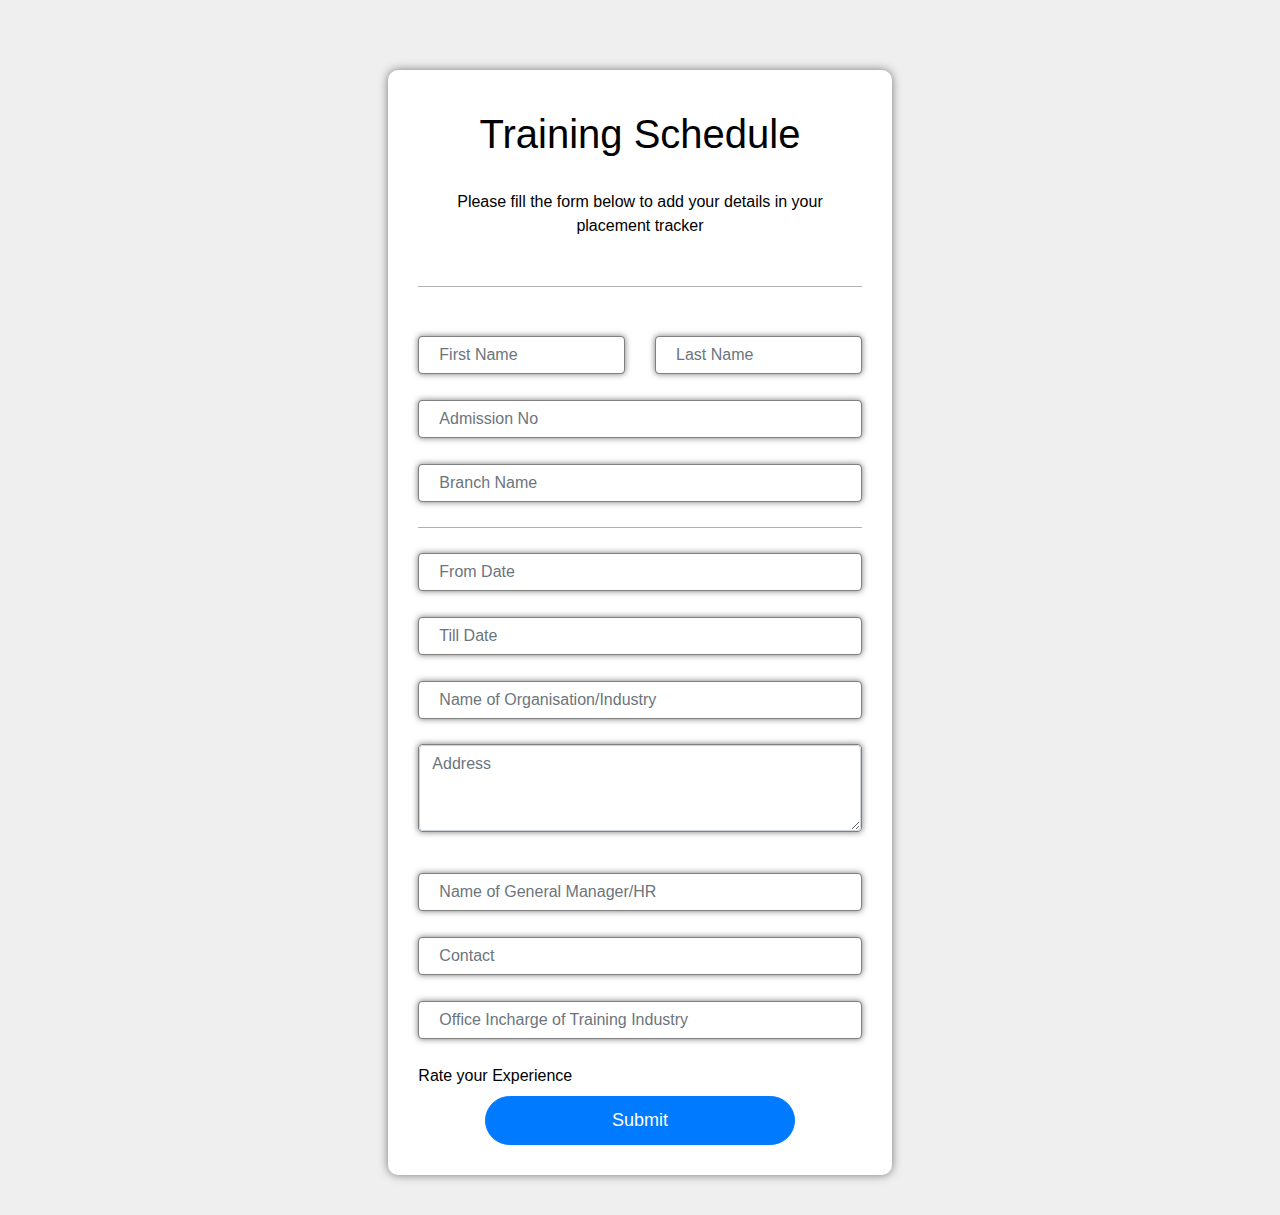
<file: training.html>
<!DOCTYPE html>
<html>
<head>
	<title>
		Interview Schedule
	</title>

	<!-- -------------------Links--------------------------------- -->
	<link rel="stylesheet" type="text/css" href="css/daywise.css">
	<link rel="stylesheet" href="https://stackpath.bootstrapcdn.com/bootstrap/4.4.1/css/bootstrap.min.css" >
		<!-- Font link -->
	<link rel="stylesheet" href="https://stackpath.bootstrapcdn.com/font-awesome/4.7.0/css/font-awesome.min.css"> <!-- ends -->
	<script src="https://code.jquery.com/jquery-3.4.1.slim.min.js" ></script>
	<script src="https://cdn.jsdelivr.net/npm/popper.js@1.16.0/dist/umd/popper.min.js" ></script>
	<script src="https://stackpath.bootstrapcdn.com/bootstrap/4.4.1/js/bootstrap.min.js" ></script>
	<link href="https://fonts.googleapis.com/css?family=PT+Serif&display=swap" rel="stylesheet">

	<!-- ..........................links................................ -->


</head>
<body>

<!-- ---------------------Contact Section--------------- -->
<section class="container-fluid bg  mobile_view_width_wrap">

	<section class="row justify-content-center  mobile_view_width_wrap">
		<section class="col-lg-5 col-sm-10 col-md-11 inside">
			<form class="form-container ">
				<h1 id="headr">Training Schedule</h1><br>


				<div class="form-group">
						<p class="mb-3" id="heading" style="color: black;">Please fill the form below to add your details in your placement tracker<p>
				</div>

				<hr class="my-5 new1" >
					<!-- admssion no -->
				<!--  -->
				<div class="row">
					<div class="col-sm-6">
						<input type="text" class="form-control shade" placeholder="First Name" name="fname" id="#" required>
					</div>

					<div class="col-sm-6">
						<input type="text" class="form-control shade" placeholder="Last Name" name="" id="#" required>
					</div>
				</div>
				<br>
				<div class="row">
					<div class="col-sm-12">
						<input type="text" class="form-control shade" name="" id="#" placeholder="Admission No"  required>
					</div>

				</div><br>
				<div class="row">
					<div class="col-sm-12">
						<input type="text" class="form-control shade" name="" id="#" placeholder="Branch Name" required>
					</div>
				</div>
				<hr class="my-4 new1" >

				<!-- ----------DATE SECTION----------------- -->

				<div class="row">
					<div class="col-sm-12">
						<input placeholder="From Date" onfocus="(this.type='date')" id="company-date" type="text" class="form-control" name=""  required>
					</div>
				</div><br>
				<div class="row">
					<div class="col-sm-12">
						<input placeholder="Till Date" onfocus="(this.type='date')" id="company-date" type="text" class="form-control" name=""  required>
					</div>
				</div><br>



				<div class="row">
					<div class="col-sm-12">
						<input type="text" class="form-control shade" name="" id="#" placeholder="Name of Organisation/Industry"  required>
					</div>
				</div><br>


				<div class="form-group shade">
				      <textarea class="form-control" rows="3" id="#" placeholder="Address"></textarea>
				</div><br>


				<div class="row">
					<div class="col-sm-12">
						<input type="text" class="form-control shade" name="" id="#" placeholder="Name of General Manager/HR" required>
					</div>

				</div><br>
				<div class="row">
					<div class="col-sm-12">
						<input type="phone" class="form-control shade" name="" id="#" placeholder="Contact " required>
					</div>

				</div><br>
				<div class="row">
					<div class="col-sm-12">
						<input type="text" class="form-control shade" name="" id="#" placeholder="Office Incharge of Training Industry" required>
					</div>

				</div><br>


	<!-- -----------------RATE YOUR EXPERIENCE-------------------- -->


				<label   for="date" class="lavel" style="font-weight: 500;">Rate your Experience </label>

				<!-- -------------For Star Code Here -------------- -->





				
				
				    <center>
					<button type="submit" id="btn-smll" class="btn btn-primary ">Submit
					</button></center>

				</form>
		</section>
	</section>
</section>


</body>
</html>





<!-- -------------------UNUSEFUL CODE ------------------------------ -->

<!-- <div class="row">
					<div class="col-sm-6">
						<label for="Email" class="lavel" >First Name :</label>
						<input type="email" class="form-control" name="" id="Email" required>
					</div>

					<div class="col-sm-6">
						<label for="phone" class="lavel" >Contact No:</label>
						<input type="phone" class="form-control" name="" id="phone" required>
					</div>
	</div><br> -->




	<!-- <input type="text" class="form-control" name="" id="" placeholder="Question 1"><br> -->
</file>
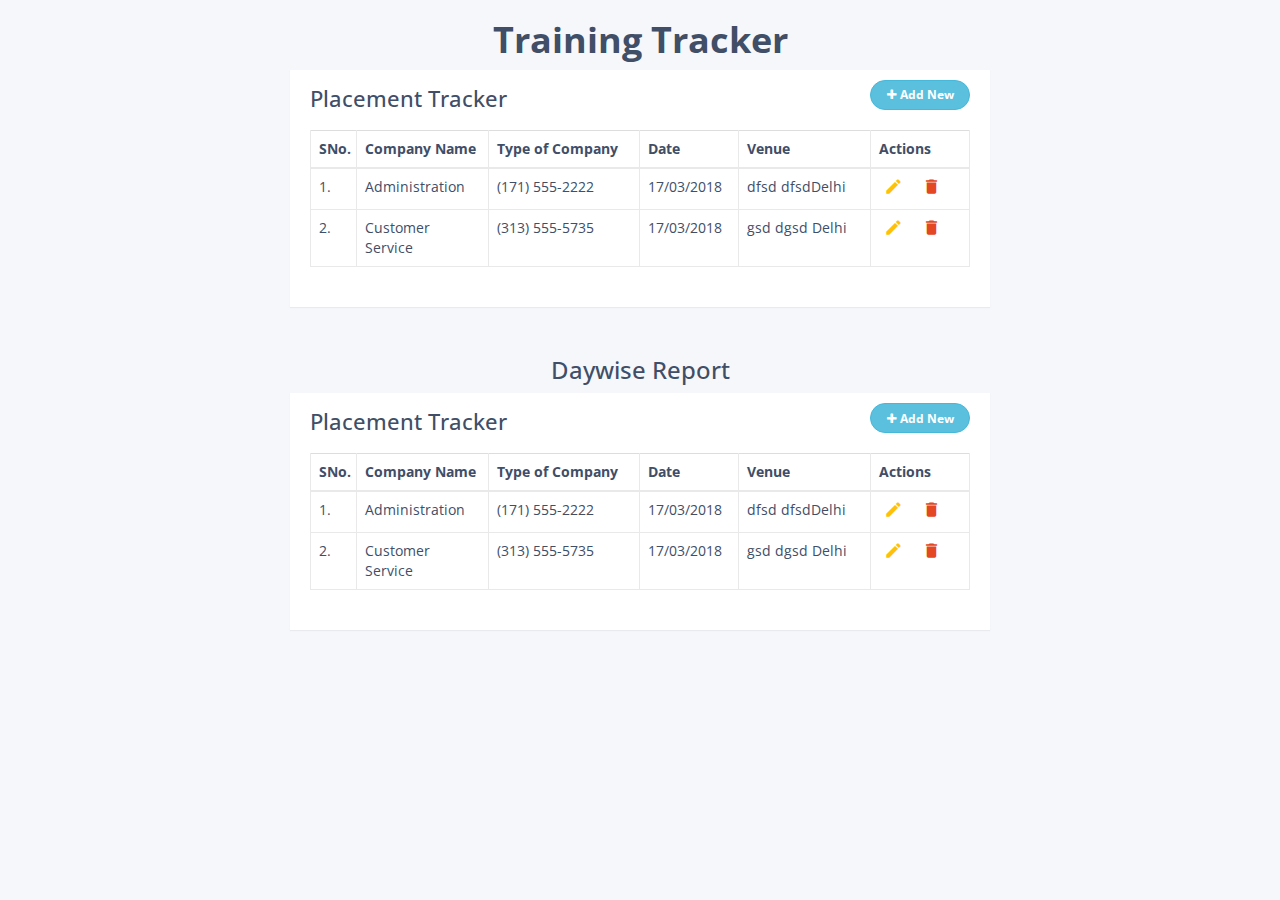
<file: twotable.html>
<!DOCTYPE html>
<html lang="en">
<head>
<meta charset="utf-8">
<meta http-equiv="X-UA-Compatible" content="IE=edge">
<meta name="viewport" content="width=device-width, initial-scale=1">
<title>Table</title>

<link rel="stylesheet" type="text/css" href="css/des.css">
<link rel="stylesheet" href="https://fonts.googleapis.com/css?family=Roboto|Varela+Round|Open+Sans">
<link rel="stylesheet" href="https://fonts.googleapis.com/icon?family=Material+Icons">
<link rel="stylesheet" href="https://maxcdn.bootstrapcdn.com/font-awesome/4.7.0/css/font-awesome.min.css">
<link rel="stylesheet" href="https://maxcdn.bootstrapcdn.com/bootstrap/3.3.7/css/bootstrap.min.css">
<script src="https://ajax.googleapis.com/ajax/libs/jquery/1.12.4/jquery.min.js"></script>
<script src="https://maxcdn.bootstrapcdn.com/bootstrap/3.3.7/js/bootstrap.min.js"></script>
<style>
    body {
        color: #404E67;
        background: #F5F7FA;
		font-family: 'Open Sans', sans-serif;
	}
	.table-wrapper {
		width: 700px;
		margin: 30px auto;
        margin-top: -10px;
        background: #fff;
        padding: 20px;	
        box-shadow: 0 1px 1px rgba(0,0,0,.05);
    }
    .table-title {
        padding-bottom: 10px;
        margin: 0 0 10px;
    }
    .table-title h2 {
        margin: 6px 0 0;
        font-size: 22px;
    }
    .table-title .add-new {
        float: right;
		height: 30px;
		font-weight: bold;
		font-size: 12px;
		text-shadow: none;
		min-width: 100px;
		border-radius: 50px;
		line-height: 13px;
    }
	.table-title .add-new i {
		margin-right: 4px;
	}
    table.table {
        table-layout: fixed;
    }
    table.table tr th, table.table tr td {
        border-color: #e9e9e9;
    }
    table.table th i {
        font-size: 13px;
        margin: 0 5px;
        cursor: pointer;
    }
    table.table th:last-child {
        width: 100px;
    }
    table.table td a {
		cursor: pointer;
        display: inline-block;
        margin: 0 5px;
		min-width: 24px;
    }    
	table.table td a.add {
        color: #27C46B;
    }
    table.table td a.edit {
        color: #FFC107;
    }
    table.table td a.delete {
        color: #E34724;
    }
    table.table td i {
        font-size: 19px;
    }
	table.table td a.add i {
        font-size: 24px;
    	margin-right: -1px;
        position: relative;
        top: 3px;
    }    
    table.table .form-control {
        height: 32px;
        line-height: 32px;
        box-shadow: none;
        border-radius: 2px;
    }
	table.table .form-control.error {
		border-color: #f50000;
	}
	table.table td .add {
		display: none;
	}
    .headng{
        font-weight: 700;
        text-align: center;
    }
</style>
<script>
$(document).ready(function(){
	$('[data-toggle="tooltip"]').tooltip();
	var actions = $("table td:last-child").html()

    ;
	
	//------------------- Delete Button Code Starts -------------------------------------
        	$(document).on("click", ".delete", function(){
                $(this).parents("tr").remove();
        		$(".add-new").removeAttr("disabled");
            });
    // --------------------Code ends----------------------


});
</script>
</head>
<body>
    <div class="container">
        <h1 class="headng">Training Tracker</h1>

    <!-- ---------------------------------1st Table---------------------------- -->



        <section class="table-responsive">
        <div class="table-wrapper">
            <div class="table-title">
                <div class="row">
                    <div class="col-sm-8"><h2>Placement Tracker</h2></div>
                    <div class="col-sm-4">
                       <button class="btn btn-info add-new" data-toggle="modal" data-target="#myModal"><i class="fa fa-plus"></i>Add New</button>
                    </div>

    <!------------------------(Trainig Schedule form )POP UP DATA-------------------------- -->
                                     <!-- The Modal -->
                      <div class="modal fade" id="myModal">
                        <div class="modal-dialog modal-dialog-centered">
                          <div class="modal-content">
                          
                            <!-- Modal Header -->
                            <!-- Modal Header -->
                          <div class="modal-header ">  
                            <div class="row">
                                <div class="col-sm-6">
                                    <h4 class="modal-title row"><b>Add New</b></h4>
                                </div>

                                <div class="col-sm-6">
                                   <button type="button"   class="close" data-dismiss="modal">&times;</button>
                                </div>
                            </div>

                        </div>



                            <!-- Modal body -->
                                    <div class="modal-body">
                                            <form class="form-container ">
                <h1 id="headr">Interview Schedule</h1><br>


                <div class="form-group">
                        <p class="mb-3" id="heading" style="color: black;">Please fill the form below to add your details in your placement tracker<p>
                </div>

                <hr class="my-5" >
                    <!-- admssion no -->
                <div class="row">
                    <div class="col-sm-4">
                        <h4 style="color:black;font-size:20px; margin-top:5px;  font-weight: normal; class="mb-3 lavel"  >Admission No :</h4>
                    </div>

                    <div class="col-sm-8">
                        <input type="text" class="form-control" name="" id="phone" required>
                    </div>
        </div><br>


                <div class="form-group">
                    <h4 style="color:black;font-size:19px; font-weight: normal; class="mb-3 lavel" >Company/Industry Name:</h4>
                    <!-- <label for="firstName" class="lavel" >Company/Industry Name:</label> -->
                    <input type="text" class="form-control" name="" id="firstName" required>
                </div>

                <div class="row">
                    <div class="col-sm-6">
                        <label   for="date" class="lavel" >Date :</label>
                        <input id="company-datee" type="date" class="form-control" name="" id="date" required>
                    </div>

                    <div class="col-sm-6">
                        <label for="place" class="lavel" >Place :</label>
                        <input type="text" class="form-control" name="" id="place" required>
                    </div>
                </div><br>

                <div class="form-group">
                    <label for="lastName" class="lavel" >Type of Company/Industy : </label>
                    <select id="company-name" class="form-control" required>
                        <option value="">Choose....</option>
                        <option value="Core Electronic">Core Electronic</option>
                        <option value="Service Sector">Service Sector</option>
                        <option value="Software">Software </option>
                        <option value="Sales and Marketing">Sales and Marketing</option>
                        <option value="Electronic Manufacturing">Electronic Manufacturing</option>
                        <option value="">other</option>
                        
                    </select>
                </div><br>

                <div class="form-group">
                    <label for="lastName" class="lavel" >Eligibility Criteria : </label>
                    <input type="text" class="form-control" name="" id="place" required>
                </div><br>

                
                <!-- <hr class="my-4"> -->
                
                <!-- <hr class="my-4"> -->

                <h3 class="mb-3 lavel">Selection Process</h3>
                    <input type="text" class="form-control" name="" id="" placeholder="Round 1"><br>
                        <input type="text" class="form-control" name="" id="" placeholder="Round 2"><br>
                        <input type="text" class="form-control" name="" id="" placeholder="Round 3"><br>
                        <input type="text" class="form-control" name="" id="" placeholder="Round 4"><br><br><br>

                    <!-- -------------- TECHNICAL QUESTIONS ---------------------- -->
                    <div class="form-group">
                        <h4 class="mb-3 lavel">Technical Questions Asked :</h4>

                        <div class="row">
                    <div class="col-sm-10">
                        <textarea class="form-control shade" style="box-shadow: 0px 0px 6px 0px #787878; border: 1px solid grey;  rows="2" id="comment" placeholder="Question 1"></textarea>
                    </div>

                    <div class="col-sm-2">
                        <center>
                    <button type="submit" class="btn btn-primary">Add</button>
                        </center>
                    </div>
                </div>
            </div><br><br>


            <!-- ---------------------FORMAL QUESTION---------------------------- -->
                    <div class="form-group">
                        <h4 class="mb-3 lavel">Formal Questions Asked :</h4>
                        <div class="row">
                    <div class="col-sm-10">
                        <textarea class="form-control shade" style="box-shadow: 0px 0px 6px 0px #787878; border: 1px solid grey;  rows="2" id="comment" placeholder="Question 1"></textarea>
                    </div>

                    <div class="col-sm-2">
                        <center>
                        <button type="submit"  class="btn btn-primary ">Add</button>
                        </center>
                    </div>
                </div>
                    </div><br><br>

            <!-- --------------QUESTION UNABLE TO ANSWER------------------ -->
                    <div class="form-group">
                        <h4 class="mb-3 lavel">Question Unable to Answer :</h4>
                        <div class="row">
                    <div class="col-sm-10">
                        <textarea class="form-control shade" style="box-shadow: 0px 0px 6px 0px #787878; border: 1px solid grey;  rows="2" id="comment" placeholder="Question 1"></textarea>
                    </div>

                    <div class="col-sm-2">
                        <center>
                        <button type=""  class="btn btn-primary ">Add</button>
                        </center>
                    </div>
                </div>
                    </div><br><br>

                    <!-- --------------------Rate experience------------------ -->

                    <h3 class="mb-3 lavel">Rate Your Experience</h3>
                    <div class="form-check">
                        <input id="rate" type="radio" class="form-check-input " name="round"  required>
                        <label for="rate" class="lavel">Excellent</label>
                    </div>
                    <div class="form-check">
                        <input id="rate" type="radio" class="form-check-input " name="round"  checked required>
                        <label for="round2" class="lavel">Very-good</label>
                    </div>
                    <div class="form-check">
                        <input id="rate" type="radio" class="form-check-input " name="round"  required>
                        <label for="rate" class="lavel">good</label>
                    </div>
                    <div class="form-check">
                        <input id="rate" type="radio" class="form-check-input " name="round"  required>
                        <label for="rate" class="lavel">Bad</label>
                    </div>
                    <div class="form-check">
                        <input id="rate" type="radio" class="form-check-input " name="round"  required>
                        <label for="rate" class="lavel">Very bad</label>
                    </div>
                    <div class="form-check">
                        <input id="rate" type="radio" class="form-check-input " name="round"  required>
                        <label for="round5" class="lavel">Worst</label>
                    </div><br>

                    <div class="form-group">
                      <textarea class="form-control shade" style="box-shadow: 0px 0px 6px 0px #787878; border: 1px solid grey;" rows="3" id="comment" placeholder="Your Feedback...."></textarea>
                    </div><br><br>
                    <center>
                    <button type="submit" id="btn-smll" class="btn btn-primary ">Submit
                    </button></center>

                </form>

                                    </div>

                     <!-- Modal footer -->
                            <div class="modal-footer">
                              <button type="button" class="btn btn-secondary" data-dismiss="modal">Close</button>
                            </div>
                            
                          </div>
                        </div>
                      </div>    
        
    <!-- ---------------------------END------------------------------- -->
                </div>
            </div>
 
   
            <table class="table table-bordered" style="width: 100%">

                 <colgroup>
                   <col span="1" style="width: 7%;">
                   <col span="1" style="width: 20%;">
                   <col span="1" style="width: 23%;">
                   <col span="1" style="width: 15%;">
                   <col span="1" style="width: 20%;">
                   <col span="1" style="width: 15%;">
                </colgroup>
                <thead>
                    <tr>
                        <th>SNo.</th>
                        <th>Company Name</th>
                        <th>Type of Company</th>
                        <th>Date</th>
                        <th>Venue</th>
                        <th>Actions</th>
                    </tr>
                </thead>
                <tbody>
                    <tr>
                        <td>1.</td>
                        <td>Administration</td>
                        <td>(171) 555-2222</td>
                        <td>17/03/2018</td>
                        <td>dfsd dfsdDelhi</td>
                        <td>
							<a class="add" title="Add" data-toggle="tooltip"><i class="material-icons">&#xE03B;</i></a>
                            <a class="edit" title="Edit" data-toggle="modal" data-target="#myModal" ><i class="material-icons">&#xE254;</i></a>
                            <a class="delete" title="Delete" data-toggle="tooltip"><i class="material-icons">&#xE872;</i></a>
                        </td>
                    </tr>
                    <tr>
                        <td>2.</td>
                        <td>Customer Service</td>
                        <td>(313) 555-5735</td>
                        <td>17/03/2018</td>
                        <td>gsd dgsd Delhi</td>
                        <td>
							<a class="add" title="Add" data-toggle="tooltip"><i class="material-icons">&#xE03B;</i></a>
                            <a class="edit" title="Edit" data-toggle="modal" data-target="#myModal"><i class="material-icons">&#xE254;</i></a>
                            <a class="delete" title="Delete" data-toggle="tooltip"><i class="material-icons">&#xE872;</i></a>
                        </td>
                    </tr>      
                </tbody>
            </table>
        </div>
        </section>










 <!-- ------------------------TABLE 2 DATA----------------------------- -->



        <h3 style="text-align: center;">Daywise Report</h3>
        <section class="table-responsive">
        <div class="table-wrapper">
            <div class="table-title">
                <div class="row">
                    <div class="col-sm-8"><h2>Placement Tracker</h2></div>
                    <div class="col-sm-4">
                       <button class="btn btn-info add-new" data-toggle="modal" data-target="#dayModal"><i class="fa fa-plus"></i>Add New</button>
                    </div>

                  <!--------------------(Daywise Report form) POP UP DATA------------------->


                                     <!-- The Modal -->
                      <div class="modal fade" id="dayModal">
                        <div class="modal-dialog modal-dialog-centered">
                          <div class="modal-content">
                          
                            <!-- Modal Header -->
                            <!-- Modal Header -->
                          <div class="modal-header ">  
                            <div class="row">
                                <div class="col-sm-6">
                                    <h4 class="modal-title row"><b>Add New</b></h4>
                                </div>

                                <div class="col-sm-6">
                                   <button type="button" style="margin-top: -5px;"  class="close" data-dismiss="modal">&times;</button>
                                </div>
                            </div>

                        </div>



                            <!-- Modal body -->
            <div class="modal-body">
                    <form class="form-container ">
                <h1 id="headr">Daywise Detailed Report</h1><br>


                <div class="form-group">
                        <p class="mb-3" id="heading" style="color: black;">Please fill the form below to add your details in your placement tracker<p>
                </div>

                <hr class="my-5 new1" >
                    <!-- admssion no -->
                <div class="row">
                    <div class="col-sm-12">
                        <input type="text" class="form-control shade" name="" id="firstName" placeholder="Admission No" " required>
                    </div>

                </div><br>



                <div class="form-group">
                    <label for="lastName" class="lavel" >Select your day</label>
                    <select id="company-name" class="form-control shade" required>
                        <option value="">Choose...</option>
                        <option value="Day 1">Day 1</option>
                        <option value="Day 2">Day 2</option>
                        <option value="Day 3">Day 3</option>
                        <option value="Day 4">Day 4</option>
                        <option value="Day 5">Day 5</option>
                        <option value="Day 6">Day 6</option>
                        <option value="Day 7">Day 7</option>
                        <option value="Day 8">Day 8</option>
                        <option value="Day 9">Day 9</option>
                        <option value="Day 10">Day 10</option>
                        <option value="Day 11">Day 11</option>
                        <option value="Day 12">Day 12</option>
                        <option value="Day 13">Day 13</option>
                        <option value="Day 14">Day 14</option>
                        <option value="Day 15">Day 15</option>
                        <option value="Day 16">Day 16</option>
                        <option value="Day 17">Day 17</option>
                        <option value="Day 18">Day 18</option>
                        <option value="Day 19">Day 19</option>
                        <option value="Day 20">Day 20</option>
                        <option value="Day 21">Day 21</option>
                        <option value="Day 22">Day 22</option>
                        <option value="Day 23">Day 23</option>
                        <option value="Day 24">Day 24</option>
                        <option value="Day 25">Day 25</option>
                        <option value="Day 26">Day 26</option>
                        <option value="Day 27">Day 27</option>
                        <option value="Day 28">Day 28</option>
                        <option value="Day 29">Day 29</option>
                        <option value="Day 30">Day 30</option>
                        <option value="Day 31">Day 31</option>
                        
                    </select>
                </div><br>

                <div class="row">
                    <div class="col-sm-12">
                        <input type="text" class="form-control shade" name="" id="firstName" placeholder="Name of Training" " required>
                    </div>

                </div><br>
                <div class="row">
                    <div class="col-sm-12">
                        <input type="text" class="form-control shade" name="" id="firstName" placeholder="Email of Trainer/Supervisor " required>
                    </div>

                </div><br>
                <div class="row">
                    <div class="col-sm-12">
                        <input type="text" class="form-control shade" name="" id="firstName" placeholder="Department/Division" " required>
                    </div>

                </div><br>

                <div class="row">
                    <div class="col-sm-12">
                        <input placeholder="Date" onfocus="(this.type='date')" id="company-date" type="text" class="form-control" name=""  required>
                    </div>

                </div><br>

                <div class="form-group shade">
                      <textarea class="form-control" rows="3" id="comment" placeholder="write about your day..."></textarea>
                    </div><br><br>

                
                     <center>
                    <button type="submit" id="btn-smll" class="btn btn-primary ">Submit
                    </button></center>

                </form>

                                    </div>

                     <!-- Modal footer -->
                            <div class="modal-footer">
                              <button type="button" class="btn btn-secondary" data-dismiss="modal">Close</button>
                            </div>
                            
                          </div>
                        </div>
                      </div>    
        
    <!-- ---------------------------END------------------------------- -->
                </div>
            </div>
 
   
            <table class="table table-bordered" style="width: 100%">

                 <colgroup>
                   <col span="1" style="width: 7%;">
                   <col span="1" style="width: 20%;">
                   <col span="1" style="width: 23%;">
                   <col span="1" style="width: 15%;">
                   <col span="1" style="width: 20%;">
                   <col span="1" style="width: 15%;">
                </colgroup>
                <thead>
                    <tr>
                        <th>SNo.</th>
                        <th>Company Name</th>
                        <th>Type of Company</th>
                        <th>Date</th>
                        <th>Venue</th>
                        <th>Actions</th>
                    </tr>
                </thead>
                <tbody>
                    <tr>
                        <td>1.</td>
                        <td>Administration</td>
                        <td>(171) 555-2222</td>
                        <td>17/03/2018</td>
                        <td>dfsd dfsdDelhi</td>
                        <td>
                            <a class="add" title="Add" data-toggle="tooltip"><i class="material-icons">&#xE03B;</i></a>
                            <a class="edit" title="Edit" data-toggle="modal" data-target="#dayModal"><i class="material-icons">&#xE254;</i></a>
                            <a class="delete" title="Delete" data-toggle="tooltip"><i class="material-icons">&#xE872;</i></a>
                        </td>
                    </tr>
                    <tr>
                        <td>2.</td>
                        <td>Customer Service</td>
                        <td>(313) 555-5735</td>
                        <td>17/03/2018</td>
                        <td>gsd dgsd Delhi</td>
                        <td>
                            <a class="add" title="Add" data-toggle="tooltip"><i class="material-icons">&#xE03B;</i></a>
                           <a class="edit" title="Edit" data-toggle="modal" data-target="#dayModal"><i class="material-icons">&#xE254;</i></a>
                            <a class="delete" title="Delete" data-toggle="tooltip"><i class="material-icons">&#xE872;</i></a>
                        </td>
                    </tr>      
                </tbody>
            </table>
        </div>
        </section>
    </div>   



    <script src="https://ajax.googleapis.com/ajax/libs/jquery/3.4.1/jquery.min.js"></script>
  <script src="https://cdnjs.cloudflare.com/ajax/libs/popper.js/1.16.0/umd/popper.min.js"></script>
  <script src="https://maxcdn.bootstrapcdn.com/bootstrap/4.4.1/js/bootstrap.min.js"></script> 
</body>
</html>
</file>
<file: css/daywise.css>
.form-container{
 	background: #fff;
 	padding: 30px;
 	border-radius: 10px;
 	box-shadow: 0px 0px 10px 0px ;

 }

 .bg{
 	background: #efefef;
 	padding-top: 20px;
 	padding-bottom: 40px;
 	color: #777;

 }

 .lavel{
 	color: black;
 	/*box-shadow: 0px 0px 10px 0px 	#C8C8C8;*/
 }

 #heading{
 	text-align: center;
 }

.bg1{
	background: #efefef;
	border-radius: 10px;
	color: #777;
	/*box-shadow: 0px 0px 10px 0px ;*/
}

#headr{
	text-align: center;
	font-weight: 400;
	color:  black;
	margin-top: 10px;
}

#btn-smll{
    padding: 10px 10px;
    font-size: 18px;
    border-radius: 30px;
    width:70%;
}
.justify-content-center{
	margin-top: 50px;
}

h3.lavel{
	text-align: center;
}

/*-----------------------------daywise html css-------------------------------------*/
.shade,#company-date,#company-datee,#company-date{
  	box-shadow: 0px 0px 6px 0px #787878;
  	box-sizing: border-box;
  	width: 100%;
  	box-sizing: border-box;
  	border: 1px solid grey;
  	border-radius: 4px;

}

input[type=text]{
  width: 100%;
  padding: 12px 20px;
  margin: 1px 0;
  box-sizing: border-box;
  border: 1px solid grey;
  border-radius: 4px;
  box-shadow: 0px 0px 6px 0px #787878;
	box-sizing: border-box;
}
#company-name{
  width: 100%;
  box-sizing: border-box;
  border: 1px solid grey;
  border-radius: 4px;
}

#company-date{
	width: 100%;
  box-sizing: border-box;
  border: 1px solid grey;
  border-radius: 4px;
}

hr.new1{
  border-top: 1px solid #B0B0B0 ;
}

/*----------------------TRAINING SCHEDULE-----------------------*/
input[type=phone]{
  width: 100%;
  padding: 12px 20px;
  margin: 1px 0;
  box-sizing: border-box;
  border: 1px solid grey;
  border-radius: 4px;
  box-shadow: 0px 0px 6px 0px #787878;
  }
</file>
<file: css/des.css>
.form-container{
 	background: #fff;
 	padding: 30px;
 	border-radius: 10px;
 	box-shadow: 0px 0px 10px 0px ;

 }

 .bg{
 	background: #efefef;
 	padding-top: 20px;
 	padding-bottom: 40px;
 	color: #777;
 }

 .lavel{
 	color: black;
 	/*box-shadow: 0px 0px 10px 0px 	#C8C8C8;*/
 }

 #heading{
 	text-align: center;
 }

.bg1{
	background: #efefef;
	border-radius: 10px;
	color: #777;
	/*box-shadow: 0px 0px 10px 0px ;*/
}

#headr{
	text-align: center;
	font-weight: 400;
	color:  black;
	margin-top: 10px;
}

#btn-smll{
    padding: 10px 10px;
    font-size: 18px;
    border-radius: 30px;
    width:70%;
}
.justify-content-center{
	margin-top: 50px;
}

h3.lavel{
	text-align: center;
}

/*-----------------------------daywise html css-------------------------------------*/
.shade,#company-date,#company-datee,#company-date{
	box-shadow: 0px 0px 6px 0px #787878;
	box-sizing: border-box;
	width: 100%;
  	box-sizing: border-box;
  	border: 1px solid grey;
  	border-radius: 4px;

}

input[type=text]{
  width: 100%;
  padding: 12px 20px;
  margin: 1px 0;
  box-sizing: border-box;
  border: 1px solid grey;
  border-radius: 4px;
  box-shadow: 0px 0px 6px 0px #787878;
	box-sizing: border-box;
}
#company-name{
  width: 100%;
  box-sizing: border-box;
  border: 1px solid grey;
  border-radius: 4px;
}

#company-date{
	width: 100%;
  box-sizing: border-box;
  border: 1px solid grey;
  border-radius: 4px;
}
</file>
